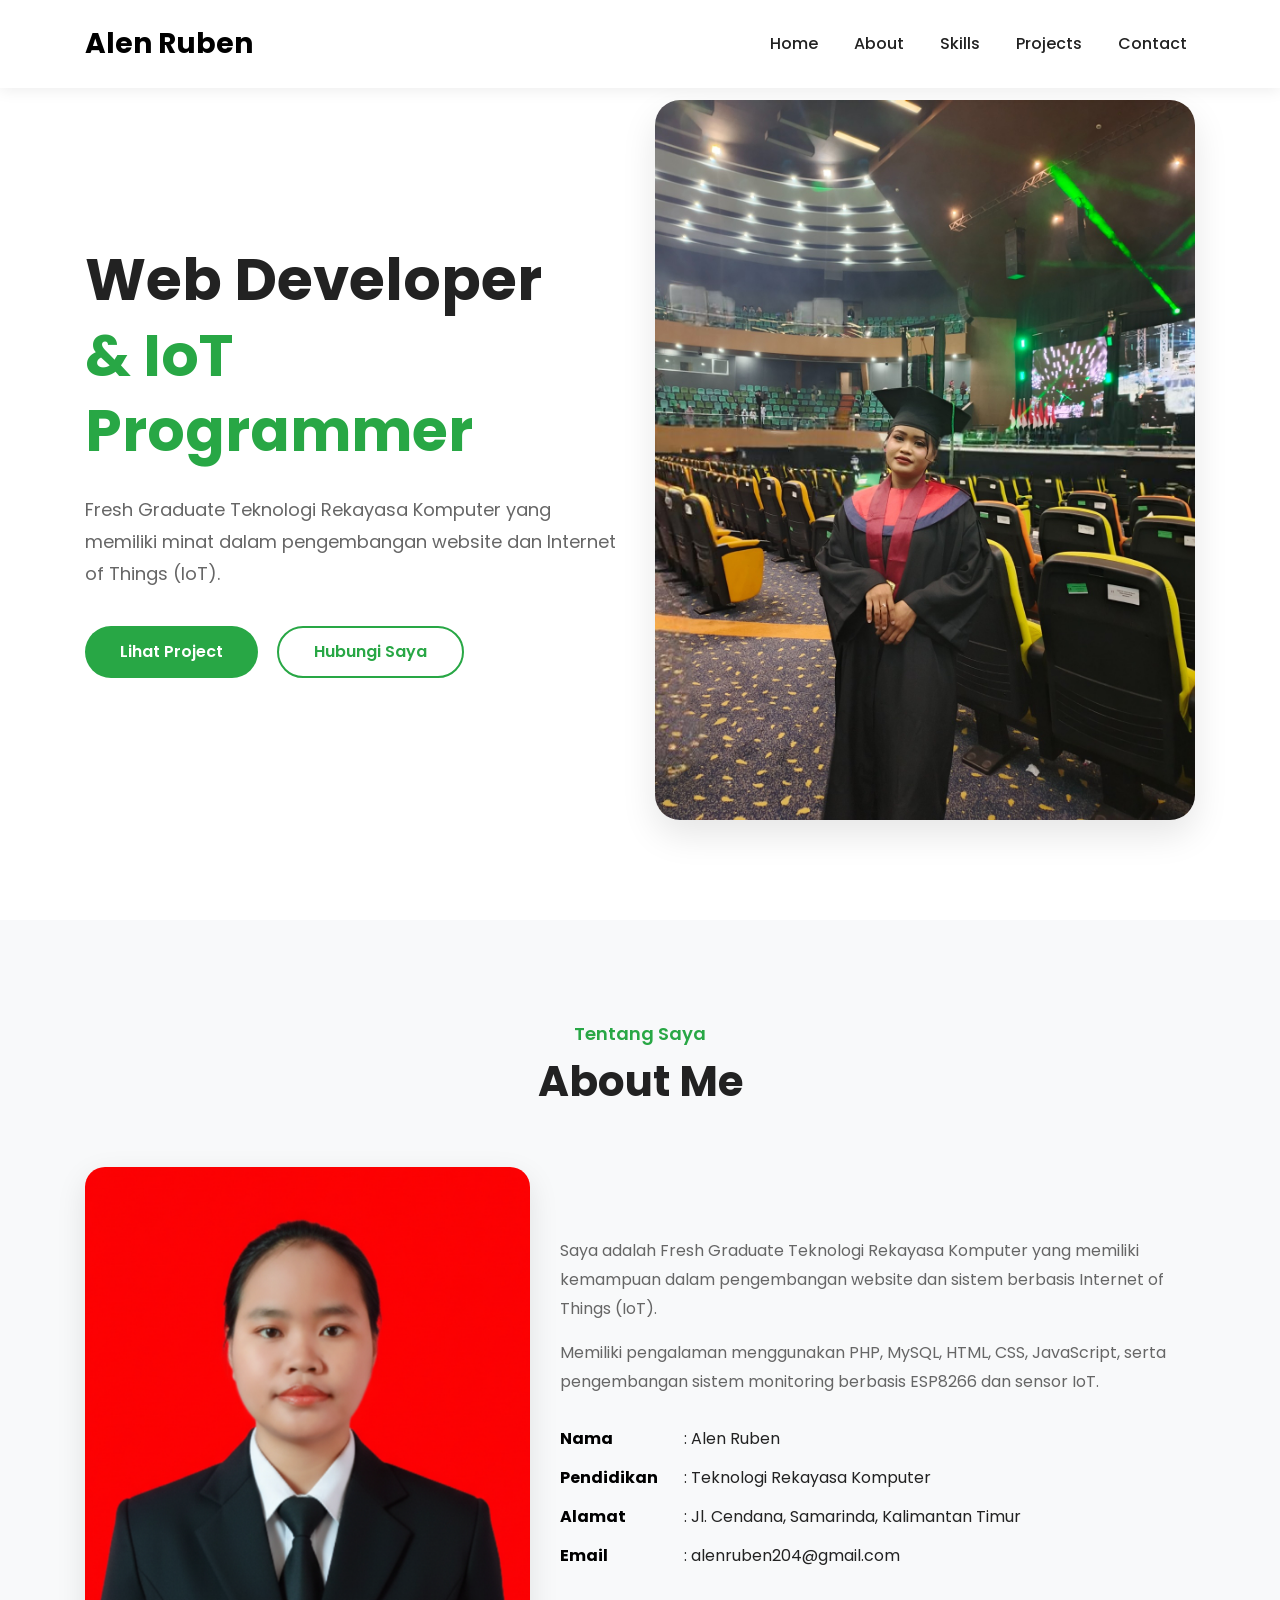
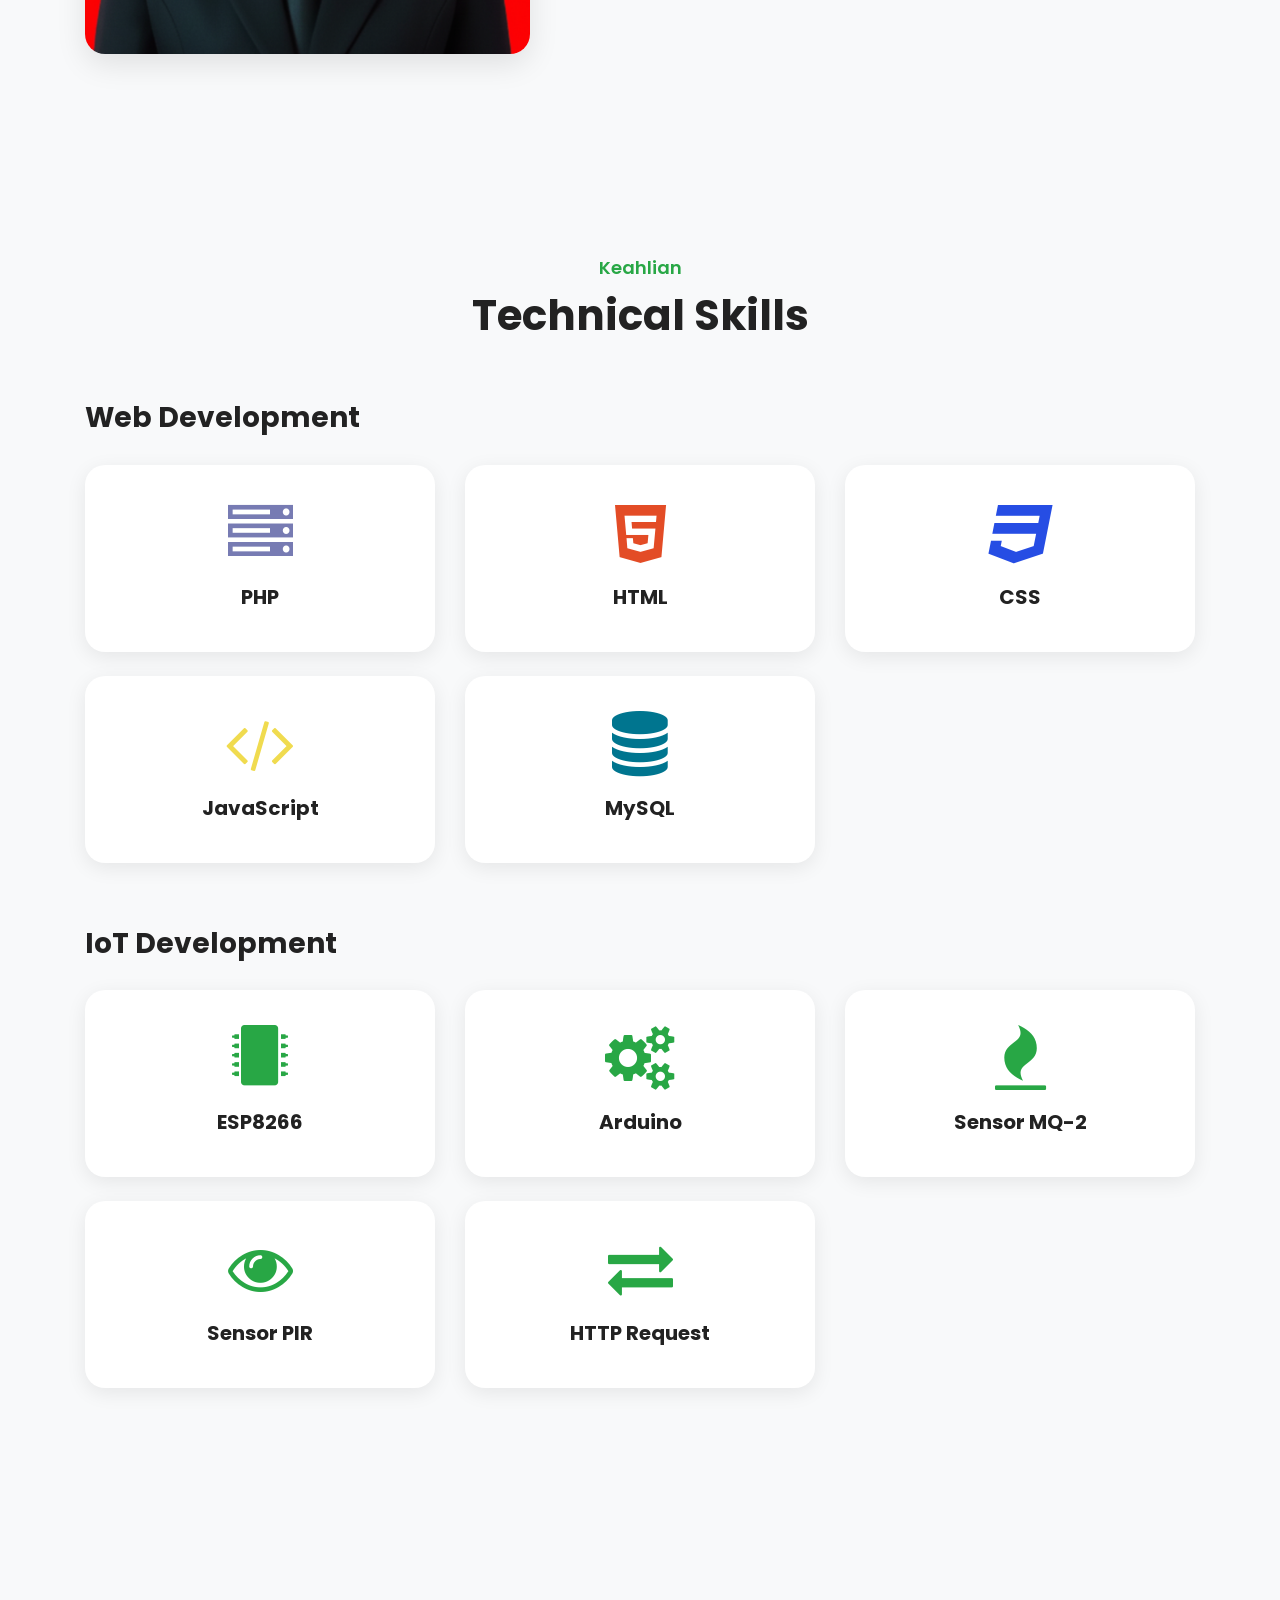
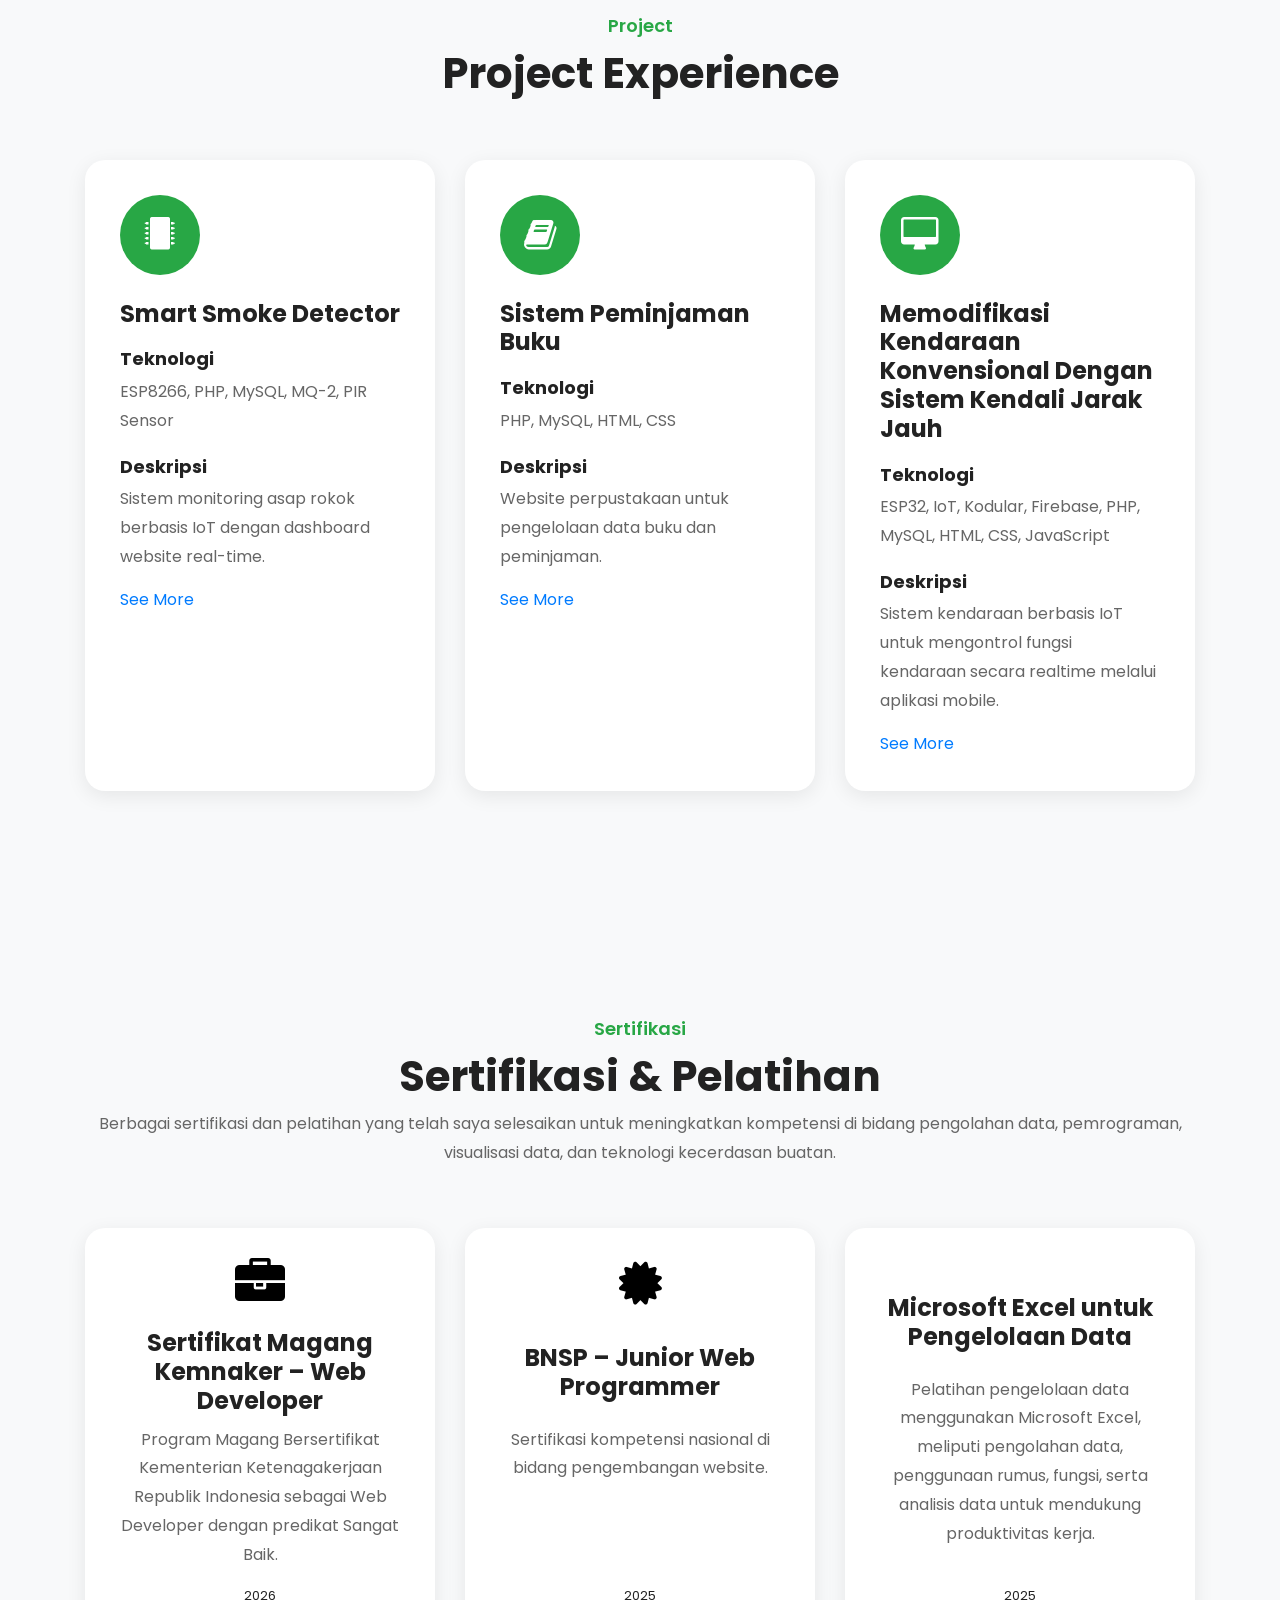
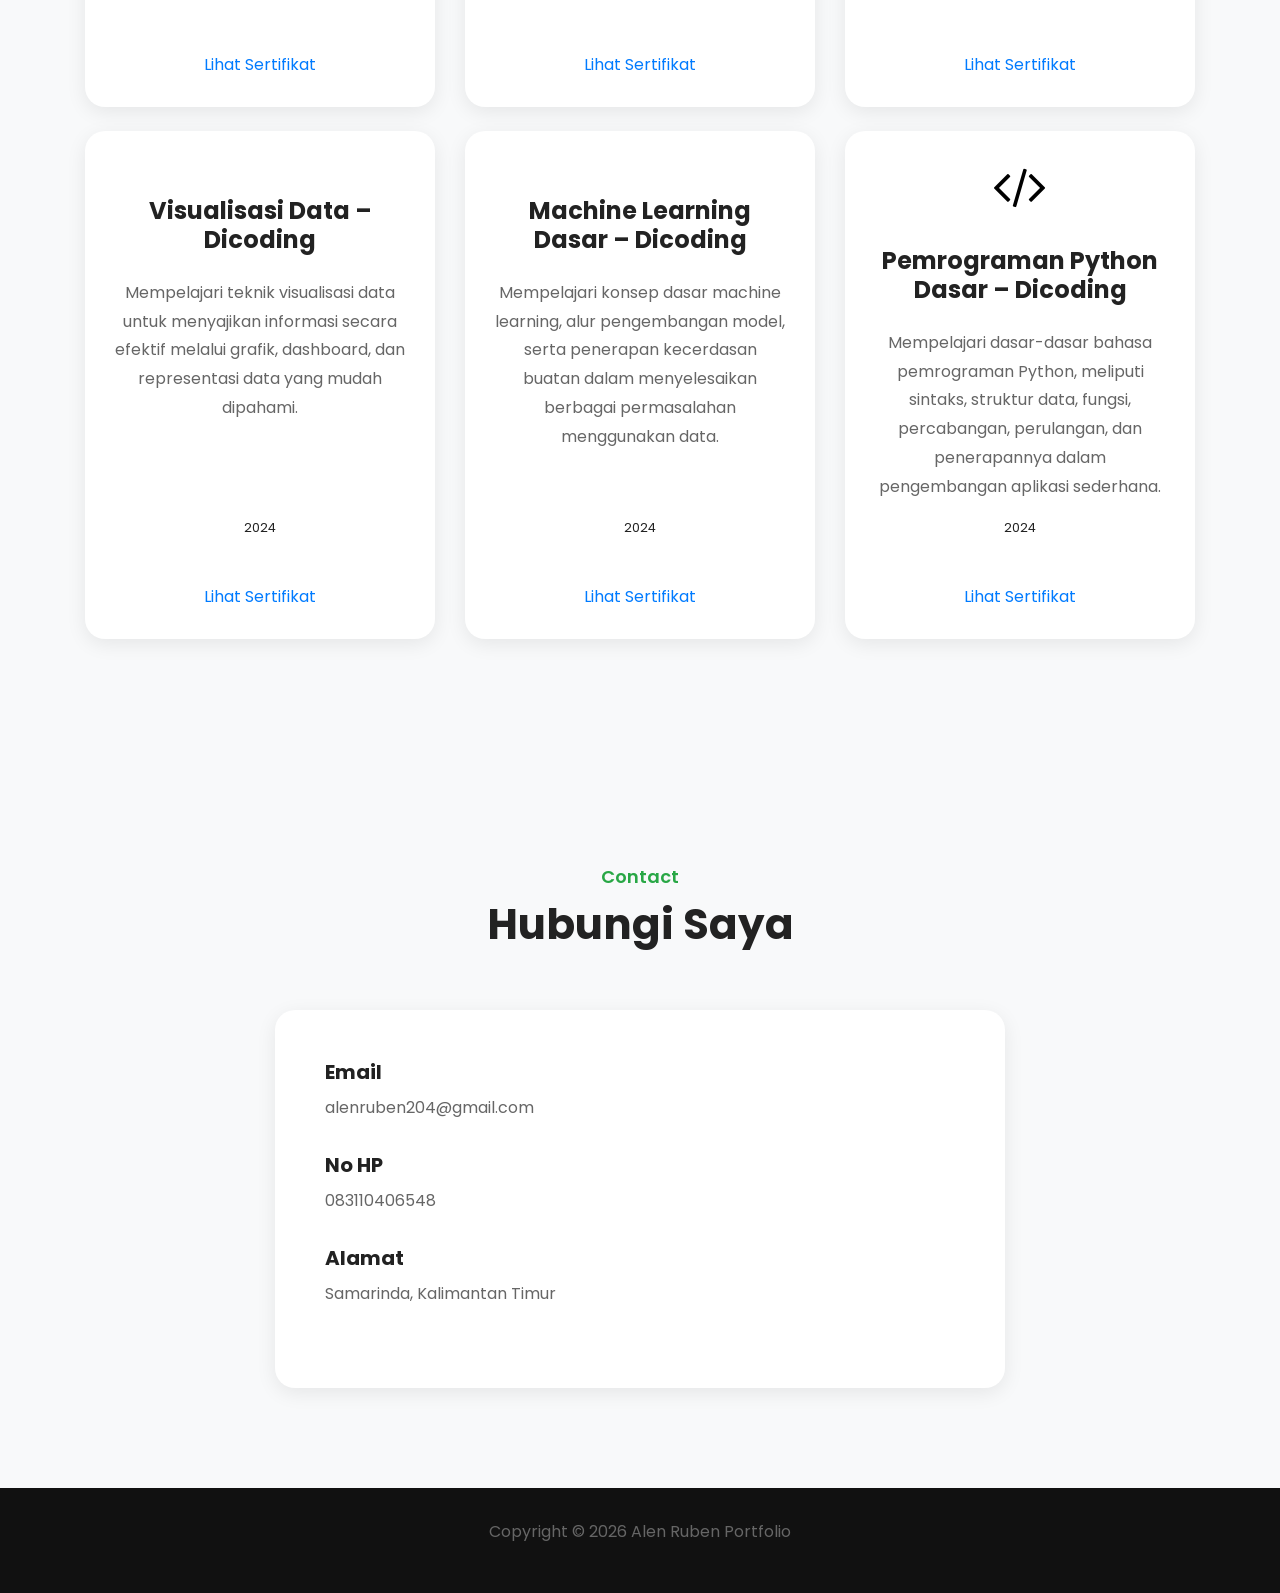
<file: index.html>
<!DOCTYPE html>
<html lang="id">

<head>

	<meta charset="UTF-8">
	<meta name="viewport" content="width=device-width, initial-scale=1.0">

	<title>Alen Ruben | Web Developer & IoT Programmer</title>

	<meta name="description"
		content="Portfolio Alen Ruben - Web Developer dan IoT Programmer dari Samarinda">

	<!-- GOOGLE FONT -->
	<link href="https://fonts.googleapis.com/css2?family=Poppins:wght@300;400;500;600;700&display=swap"
		rel="stylesheet">

	<!-- BOOTSTRAP -->
	<link rel="stylesheet"
		href="https://cdn.jsdelivr.net/npm/bootstrap@4.6.2/dist/css/bootstrap.min.css">

	<!-- FONT AWESOME -->
	<link rel="stylesheet"
		href="https://stackpath.bootstrapcdn.com/font-awesome/4.7.0/css/font-awesome.min.css">

	<style>

		/* =========================
		   GENERAL
		========================= */

		*{
			margin:0;
			padding:0;
			box-sizing:border-box;
		}

		body{
			font-family:'Poppins', sans-serif;
			background:#f8f9fa;
			color:#222;
			scroll-behavior:smooth;
		}

		section{
			padding:100px 0;
		}

		h1,h2,h3,h4,h5{
			font-weight:700;
		}

		p{
			color:#666;
			line-height:1.8;
		}

		/* =========================
		   NAVBAR
		========================= */

		.navbar{
			background:#fff !important;
			box-shadow:0 2px 15px rgba(0,0,0,0.08);
			padding:18px 0;
		}

		.navbar-brand{
			font-size:28px;
			font-weight:700;
			color:#000 !important;
		}

		.nav-link{
			color:#222 !important;
			font-weight:500;
			margin-left:20px;
			transition:0.3s;
		}

		.nav-link:hover{
			color:#28a745 !important;
		}

		/* =========================
		   HOME
		========================= */

		.hero{
			min-height:100vh;
			display:flex;
			align-items:center;
			background:#fff;
		}

		.hero-text h1{
			font-size:58px;
			font-weight:700;
			line-height:1.3;
			margin-bottom:25px;
		}

		.hero-text span{
			color:#28a745;
		}

		.hero-text p{
			font-size:18px;
			margin-bottom:35px;
		}

		.hero-img img{
			width:100%;
			border-radius:25px;
			box-shadow:0 15px 35px rgba(0,0,0,0.1);
		}

		.btn-custom{
			background:#28a745;
			color:#fff;
			padding:14px 35px;
			border-radius:50px;
			font-weight:600;
			text-decoration:none;
			display:inline-block;
			margin-right:15px;
			transition:0.3s;
		}

		.btn-custom:hover{
			background:#218838;
			color:#fff;
			text-decoration:none;
			transform:translateY(-3px);
		}

		.btn-outline-custom{
			border:2px solid #28a745;
			color:#28a745;
			padding:12px 35px;
			border-radius:50px;
			font-weight:600;
			text-decoration:none;
			display:inline-block;
			transition:0.3s;
		}

		.btn-outline-custom:hover{
			background:#28a745;
			color:#fff;
			text-decoration:none;
		}

		/* =========================
		   TITLE
		========================= */

		.section-title{
			text-align:center;
			margin-bottom:60px;
		}

		.section-title span{
			color:#28a745;
			font-weight:600;
			font-size:18px;
		}

		.section-title h2{
			font-size:42px;
			margin-top:10px;
		}

		/* =========================
		   ABOUT
		========================= */

		.about-img img{
			width:100%;
			border-radius:20px;
			box-shadow:0 10px 30px rgba(0,0,0,0.1);
		}

		.about-info{
			margin-top:30px;
		}

		.about-info li{
			list-style:none;
			margin-bottom:15px;
			font-size:16px;
		}

		.about-info li strong{
			width:130px;
			display:inline-block;
			color:#000;
		}

		/* =========================
		   SKILLS
		========================= */

		.skill-category{
			font-size:28px;
			margin-bottom:30px;
			margin-top:40px;
		}

		.skill-card{
			background:#fff;
			padding:35px;
			border-radius:20px;
			text-align:center;
			box-shadow:0 5px 20px rgba(0,0,0,0.08);
			transition:0.3s;
			height:100%;
		}

		.skill-card:hover{
			transform:translateY(-10px);
			box-shadow:0 10px 30px rgba(0,0,0,0.15);
		}

		.skill-card i{
			font-size:65px;
			margin-bottom:20px;
		}

		.skill-card h4{
			font-size:20px;
		}

		/* ICON COLORS */

		.html{color:#e34c26;}
		.css{color:#264de4;}
		.js{color:#f0db4f;}
		.php{color:#777bb3;}
		.mysql{color:#00758f;}
		.iot{color:#28a745;}
		.github{color:#000;}
		.tools{color:#ff9800;}

		/* =========================
		   PROJECT
		========================= */

		.project-card{
			background:#fff;
			padding:35px;
			border-radius:20px;
			box-shadow:0 5px 20px rgba(0,0,0,0.08);
			height:100%;
			transition:0.3s;
		}

		.project-card:hover{
			transform:translateY(-10px);
			box-shadow:0 10px 30px rgba(0,0,0,0.15);
		}

		.project-icon{
			width:80px;
			height:80px;
			background:#28a745;
			color:#fff;
			border-radius:50%;
			display:flex;
			align-items:center;
			justify-content:center;
			font-size:35px;
			margin-bottom:25px;
		}

		.project-card h3{
			font-size:24px;
			margin-bottom:20px;
		}

		.project-card h5{
			margin-top:20px;
			font-size:18px;
		}

		/* =========================
   CERTIFICATION
========================= */

.cert-card{
  background:#fff;
  padding:30px;
  border-radius:20px;
  text-align:center;
  box-shadow:0 5px 20px rgba(0,0,0,0.08);
  height:100%;

  display:flex;
  flex-direction:column;
}

.cert-card i{
  font-size:50px;
  color:#000;
  margin-bottom:20px;
}

.cert-card h4{
  min-height:90px;
  display:flex;
  align-items:center;
  justify-content:center;
}

.cert-card p{
  flex-grow:1;
}

.cert-year{
  display:block;
  margin-top:15px;
  font-weight:600;
  color:#000;
}

.cert-btn{
  margin-top:20px;
}

		/* =========================
		   CONTACT
		========================= */

		.contact-box{
			background:#fff;
			padding:50px;
			border-radius:20px;
			box-shadow:0 5px 20px rgba(0,0,0,0.08);
		}

		.contact-item{
			margin-bottom:30px;
		}

		.contact-item h5{
			margin-bottom:10px;
		}

		.contact-item p,
		.contact-item a{
			color:#666;
			text-decoration:none;
		}

		.contact-item a:hover{
			color:#28a745;
		}

		/* =========================
		   FOOTER
		========================= */

		footer{
			background:#111;
			color:#fff;
			padding:30px 0;
			text-align:center;
		}

		/* =========================
		   RESPONSIVE
		========================= */

		@media(max-width:768px){

			.hero{
				text-align:center;
				padding-top:120px;
			}

			.hero-text h1{
				font-size:42px;
			}

			.hero-img{
				margin-top:50px;
			}

			.section-title h2{
				font-size:34px;
			}

		}

	</style>

</head>

<body>

	<!-- NAVBAR -->
	<nav class="navbar navbar-expand-lg navbar-light fixed-top">

		<div class="container">

			<a class="navbar-brand" href="#">
				Alen Ruben
			</a>

			<button class="navbar-toggler" type="button" data-toggle="collapse" data-target="#navbarNav">
				<span class="navbar-toggler-icon"></span>
			</button>

			<div class="collapse navbar-collapse" id="navbarNav">

				<ul class="navbar-nav ml-auto">

					<li class="nav-item">
						<a class="nav-link" href="#home">
							Home
						</a>
					</li>

					<li class="nav-item">
						<a class="nav-link" href="#about">
							About
						</a>
					</li>

					<li class="nav-item">
						<a class="nav-link" href="#skills">
							Skills
						</a>
					</li>

					<li class="nav-item">
						<a class="nav-link" href="#projects">
							Projects
						</a>
					</li>

					<li class="nav-item">
						<a class="nav-link" href="#contact">
							Contact
						</a>
					</li>

				</ul>

			</div>

		</div>

	</nav>

	<!-- HOME -->
	<section class="hero" id="home">

		<div class="container">

			<div class="row align-items-center">

				<div class="col-lg-6">

					<div class="hero-text">

						<h1>
							Web Developer <br>
							<span>& IoT Programmer</span>
						</h1>

						<p>
							Fresh Graduate Teknologi Rekayasa Komputer
							yang memiliki minat dalam pengembangan website
							dan Internet of Things (IoT).
						</p>

						<a href="#projects" class="btn-custom">
							Lihat Project
						</a>

						<a href="#contact" class="btn-outline-custom">
							Hubungi Saya
						</a>

					</div>

				</div>

				<div class="col-lg-6">

					<div class="hero-img">
						<img src="images/Alen1.jpeg" alt="">
					</div>

				</div>

			</div>

		</div>

	</section>

	<!-- ABOUT -->
	<section id="about">

		<div class="container">

			<div class="section-title">

				<span>Tentang Saya</span>

				<h2>About Me</h2>

			</div>

			<div class="row align-items-center">

				<div class="col-lg-5">

					<div class="about-img">
						<img src="images/Alen.png" alt="">
					</div>

				</div>

				<div class="col-lg-7">

					<p>
						Saya adalah Fresh Graduate Teknologi Rekayasa Komputer
						yang memiliki kemampuan dalam pengembangan website
						dan sistem berbasis Internet of Things (IoT).
					</p>

					<p>
						Memiliki pengalaman menggunakan PHP, MySQL, HTML,
						CSS, JavaScript, serta pengembangan sistem monitoring
						berbasis ESP8266 dan sensor IoT.
					</p>

					<ul class="about-info">

					    <li><strong style="display:inline-block;width:120px;">Nama</strong> : Alen Ruben</li>

					    <li><strong style="display:inline-block;width:120px;">Pendidikan</strong> : Teknologi Rekayasa Komputer</li>

					    <li><strong style="display:inline-block;width:120px;">Alamat</strong> : Jl. Cendana, Samarinda, Kalimantan Timur</li>

					    <li><strong style="display:inline-block;width:120px;">Email</strong> : alenruben204@gmail.com</li>

					</ul>

				</div>

			</div>

		</div>

	</section>

	<!-- SKILLS -->
	<section id="skills">

		<div class="container">

			<div class="section-title">

				<span>Keahlian</span>

				<h2>Technical Skills</h2>

			</div>

			<!-- WEB DEVELOPMENT -->

			<h3 class="skill-category">
				Web Development
			</h3>

			<div class="row">

				<div class="col-md-4 mb-4">
					<div class="skill-card">
						<i class="fa fa-server php"></i>
						<h4>PHP</h4>
					</div>
				</div>

				<div class="col-md-4 mb-4">
					<div class="skill-card">
						<i class="fa fa-html5 html"></i>
						<h4>HTML</h4>
					</div>
				</div>

				<div class="col-md-4 mb-4">
					<div class="skill-card">
						<i class="fa fa-css3 css"></i>
						<h4>CSS</h4>
					</div>
				</div>

				<div class="col-md-4 mb-4">
					<div class="skill-card">
						<i class="fa fa-code js"></i>
						<h4>JavaScript</h4>
					</div>
				</div>

				<div class="col-md-4 mb-4">
					<div class="skill-card">
						<i class="fa fa-database mysql"></i>
						<h4>MySQL</h4>
					</div>
				</div>

			</div>

			<!-- IOT -->

			<h3 class="skill-category">
				IoT Development
			</h3>

			<div class="row">

				<div class="col-md-4 mb-4">
					<div class="skill-card">
						<i class="fa fa-microchip iot"></i>
						<h4>ESP8266</h4>
					</div>
				</div>

				<div class="col-md-4 mb-4">
					<div class="skill-card">
						<i class="fa fa-cogs iot"></i>
						<h4>Arduino</h4>
					</div>
				</div>

				<div class="col-md-4 mb-4">
					<div class="skill-card">
						<i class="fa fa-fire iot"></i>
						<h4>Sensor MQ-2</h4>
					</div>
				</div>

				<div class="col-md-4 mb-4">
					<div class="skill-card">
						<i class="fa fa-eye iot"></i>
						<h4>Sensor PIR</h4>
					</div>
				</div>

				<div class="col-md-4 mb-4">
					<div class="skill-card">
						<i class="fa fa-exchange iot"></i>
						<h4>HTTP Request</h4>
					</div>
				</div>

			</div>

		</div>

	</section>

	<!-- PROJECT -->
	<section id="projects">

	<div class="container">

		<div class="section-title">

			<span>Project</span>

			<h2>Project Experience</h2>

		</div>

		<div class="row">
			<!-- Project 1 -->
			<div class="col-lg-4 mb-4">
				<div class="project-card">
					<div class="project-icon">
						<i class="fa fa-microchip"></i>
					</div>
					<h3>Smart Smoke Detector</h3>
					<h5>Teknologi</h5>
					<p>ESP8266, PHP, MySQL, MQ-2, PIR Sensor</p>
					<h5>Deskripsi</h5>
					<p> Sistem monitoring asap rokok berbasis IoT dengan dashboard website real-time.</p>
					<a href="smart-detector.html">
						See More
					</a>
				</div>

			</div>

			<!-- Project 2 -->
			<div class="col-lg-4 mb-4">

				<div class="project-card">
					<div class="project-icon">
						<i class="fa fa-book"></i>
					</div>
					<h3>Sistem Peminjaman Buku</h3>
					<h5>Teknologi</h5>
					<p>PHP, MySQL, HTML, CSS</p>
					<h5>Deskripsi</h5>
					<p>Website perpustakaan untuk pengelolaan data buku dan peminjaman.</p>
					<a href="buku.html">
						See More
					</a>
				</div>

			</div>

			<!-- Project 3 -->
			<div class="col-lg-4 mb-4">

				<div class="project-card">

					<div class="project-icon">
						<i class="fa fa-desktop"></i>
					</div>
					<h3>Memodifikasi Kendaraan Konvensional Dengan Sistem Kendali Jarak Jauh</h3>
					<h5>Teknologi</h5>
					<p>ESP32, IoT, Kodular, Firebase, PHP, MySQL, HTML, CSS, JavaScript</p>
					<h5>Deskripsi</h5>
					<p>Sistem kendaraan berbasis IoT untuk mengontrol fungsi kendaraan secara realtime melalui aplikasi mobile.</p>
					<a href="mobil.html">
						See More
					</a>

				</div>

			</div>

		</div>

	</div>

</section>
	<!-- CERTIFICATION -->
<section id="certification">

    <div class="container">

        <div class="section-title">

		    <span>Sertifikasi</span>

		    <h2>Sertifikasi & Pelatihan</h2>

		    <p>
		        Berbagai sertifikasi dan pelatihan yang telah saya selesaikan
		        untuk meningkatkan kompetensi di bidang pengolahan data,
		        pemrograman, visualisasi data, dan teknologi kecerdasan buatan.
		    </p>

		</div>
        <div class="row">

            <!-- MAGANG KEMNAKER -->
            <div class="col-md-6 col-lg-4 mb-4">

                <div class="cert-card">

                    <i class="fa fa-briefcase"></i>

                    <h4>
                        Sertifikat Magang Kemnaker – Web Developer
                    </h4>

                    <p>
                        Program Magang Bersertifikat Kementerian
                        Ketenagakerjaan Republik Indonesia sebagai
                        Web Developer dengan predikat Sangat Baik.
                    </p>

                    <small>2026</small>
                    <br><br>

                    <a href="images/Sertif Magang.pdf"
                        target="_blank"
                        class="btn-cert">
                        Lihat Sertifikat
                    </a>

                </div>

            </div>

            <!-- BNSP -->
            <div class="col-md-6 col-lg-4 mb-4">

                <div class="cert-card">

                    <i class="fa fa-certificate"></i>

                    <h4>
                        BNSP – Junior Web Programmer
                    </h4>

                    <p>
                        Sertifikasi kompetensi nasional
                        di bidang pengembangan website.
                    </p>

                    <small>2025</small>
                    <br><br>

                    <a href="images/BNSP-WEB.pdf"
                        target="_blank"
                        class="btn-cert">
                        Lihat Sertifikat
                    </a>

                </div>

            </div>

            <!-- EXCEL -->
            <div class="col-md-6 col-lg-4 mb-4">

                <div class="cert-card">

                    <i class="fa fa-file-excel"></i>

                    <h4>
                        Microsoft Excel untuk Pengelolaan Data
                    </h4>

                    <p>
                        Pelatihan pengelolaan data menggunakan Microsoft Excel, meliputi pengolahan data, penggunaan rumus, fungsi, serta analisis data untuk mendukung produktivitas kerja.
                    </p>

                    <small>2025</small>
                    <br><br>

                    <a href="images/uni_data.png"
                        target="_blank"
                        class="btn-cert">
                        Lihat Sertifikat
                    </a>

                </div>

            </div>

            <!-- DATA VISUALIZATION -->
            <div class="col-md-6 col-lg-4 mb-4">

                <div class="cert-card">

                    <i class="fa fa-chart-column"></i>

                    <h4>
                        Visualisasi Data – Dicoding
                    </h4>

                    <p>
                    	Mempelajari teknik visualisasi data untuk menyajikan informasi secara efektif melalui grafik, dashboard, dan representasi data yang mudah dipahami.
                    </p>

                    <small>2024</small>
                    <br><br>

                    <a href="images/data.png"
                        target="_blank"
                        class="btn-cert">
                        Lihat Sertifikat
                    </a>


                </div>

            </div>

            <!-- MACHINE LEARNING -->
            <div class="col-md-6 col-lg-4 mb-4">

                <div class="cert-card">

                    <i class="fa fa-robot"></i>

                    <h4>
                        Machine Learning Dasar – Dicoding
                    </h4>

                    <p>
                         Mempelajari konsep dasar machine learning, alur pengembangan model, serta penerapan kecerdasan buatan dalam menyelesaikan berbagai permasalahan menggunakan data.
                    </p>

                    <small>2024</small>
                    <br><br>

                    <a href="images/machine.png"
                        target="_blank"
                        class="btn-cert">
                        Lihat Sertifikat
                    </a>


                </div>

            </div>

            <!-- PYTHON -->
            <div class="col-md-6 col-lg-4 mb-4">

                <div class="cert-card">

                    <i class="fa fa-code"></i>

                    <h4>
                        Pemrograman Python Dasar – Dicoding
                    </h4>

                    <p>
                        Mempelajari dasar-dasar bahasa pemrograman Python, meliputi sintaks, struktur data, fungsi, percabangan, perulangan, dan penerapannya dalam pengembangan aplikasi sederhana.
                    </p>

                    <small>2024</small>
                    <br><br>

                    <a href="images/phyton.png"
                        target="_blank"
                        class="btn-cert">
                        Lihat Sertifikat
                    </a>

                </div>

            </div>

        </div>

    </div>

</section>
	<!-- CONTACT -->
	<section id="contact">

		<div class="container">

			<div class="section-title">

				<span>Contact</span>

				<h2>Hubungi Saya</h2>

			</div>

			<div class="row justify-content-center">

				<div class="col-lg-8">

					<div class="contact-box">

						<div class="contact-item">
							<h5>Email</h5>
							<p>alenruben204@gmail.com</p>
						</div>

						<div class="contact-item">
							<h5>No HP</h5>
							<p>083110406548</p>
						</div>

						<div class="contact-item">
							<h5>Alamat</h5>
							<p>Samarinda, Kalimantan Timur</p>
						</div>

					</div>

				</div>

			</div>

		</div>

	</section>

	<!-- FOOTER -->
	<footer>

		<p>
			Copyright © 2026 Alen Ruben Portfolio
		</p>

	</footer>

	<!-- JS -->
	<script src="https://code.jquery.com/jquery-3.6.0.min.js"></script>

	<script src="https://cdn.jsdelivr.net/npm/bootstrap@4.6.2/dist/js/bootstrap.bundle.min.js"></script>

</body>
</html>
</file>
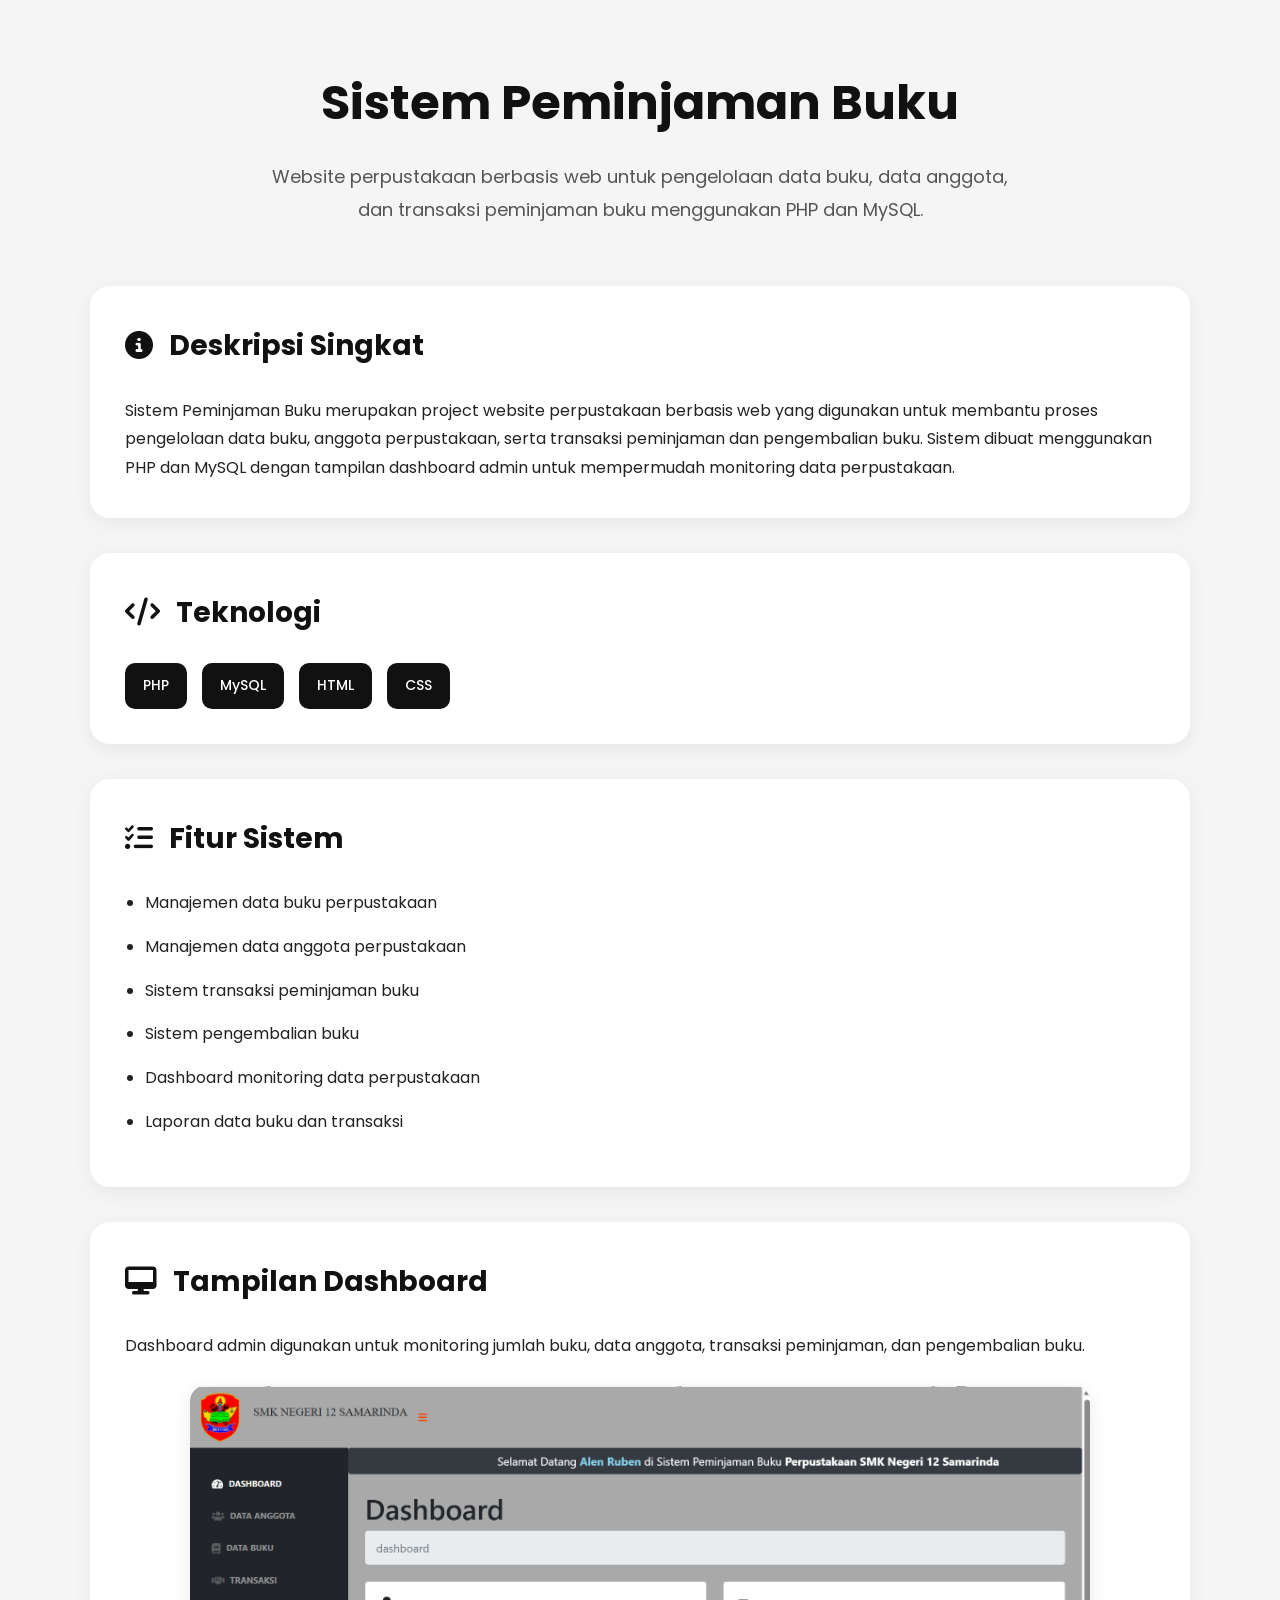
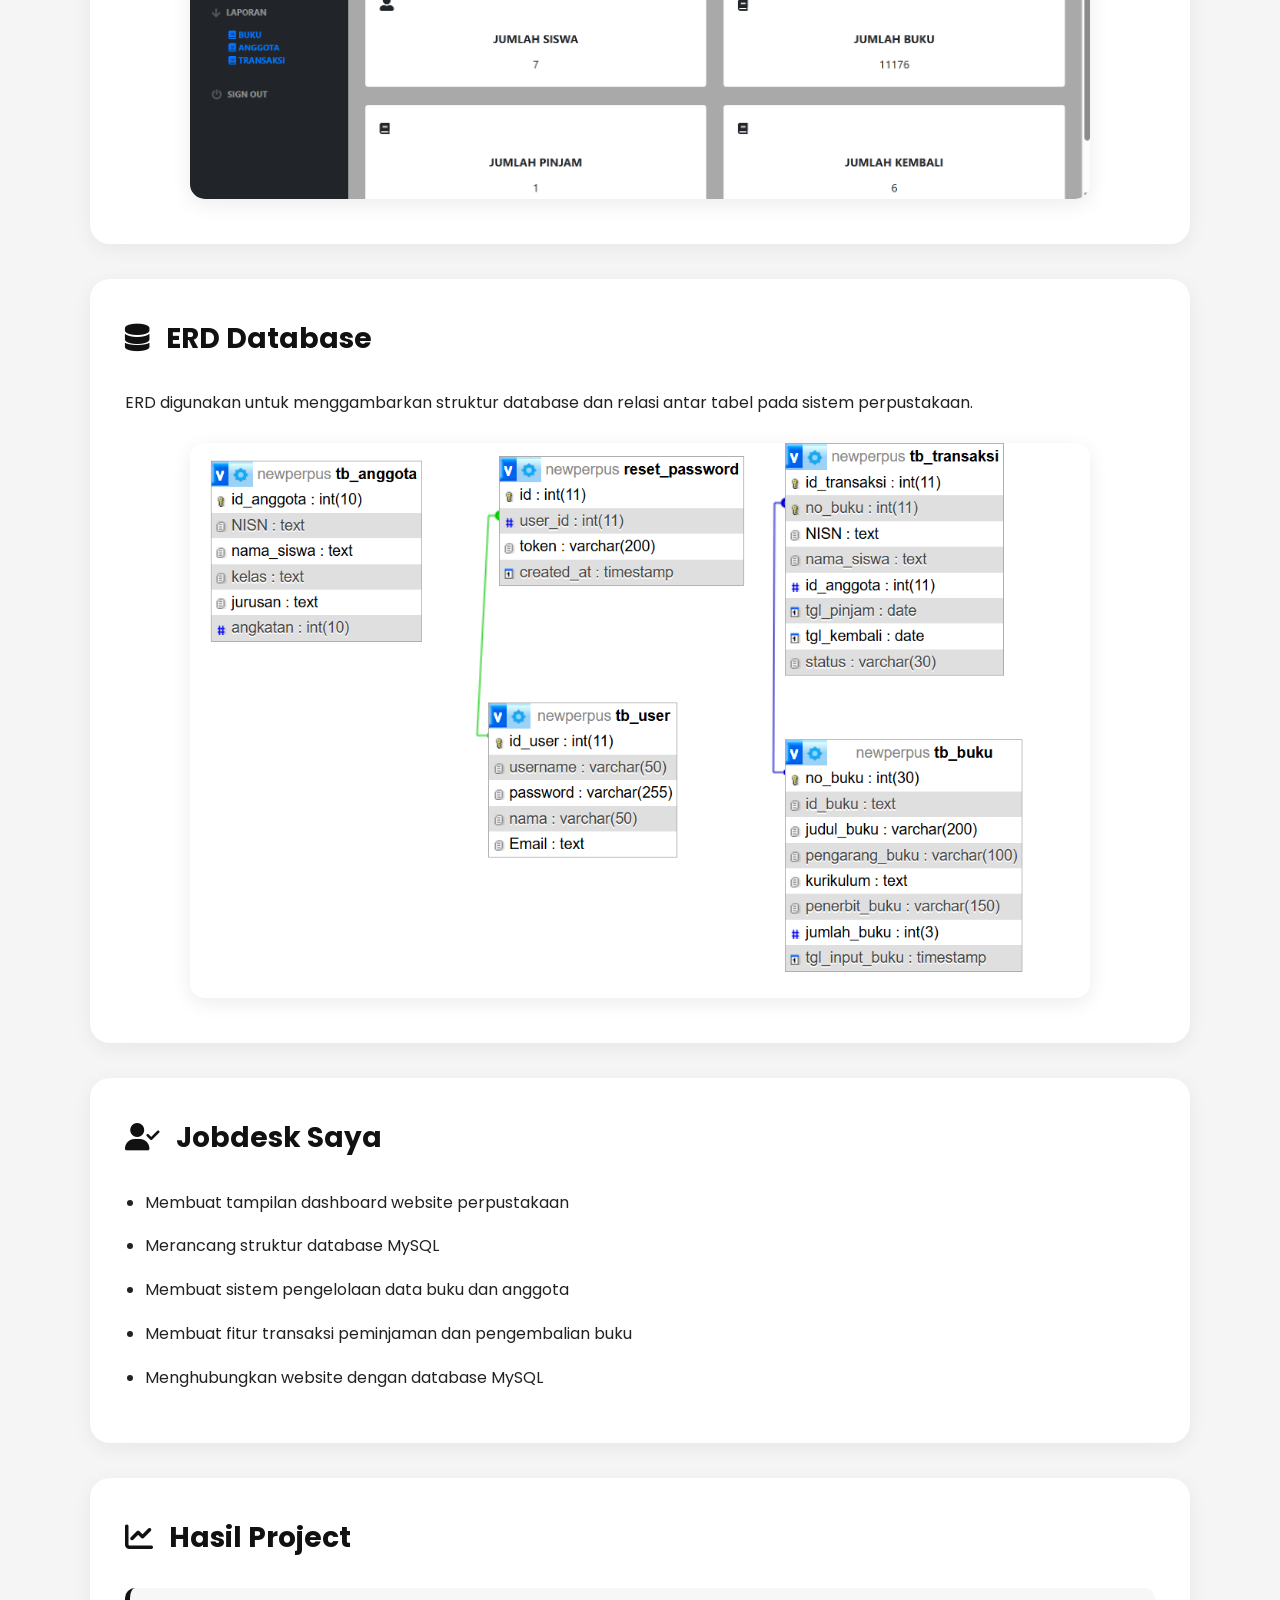
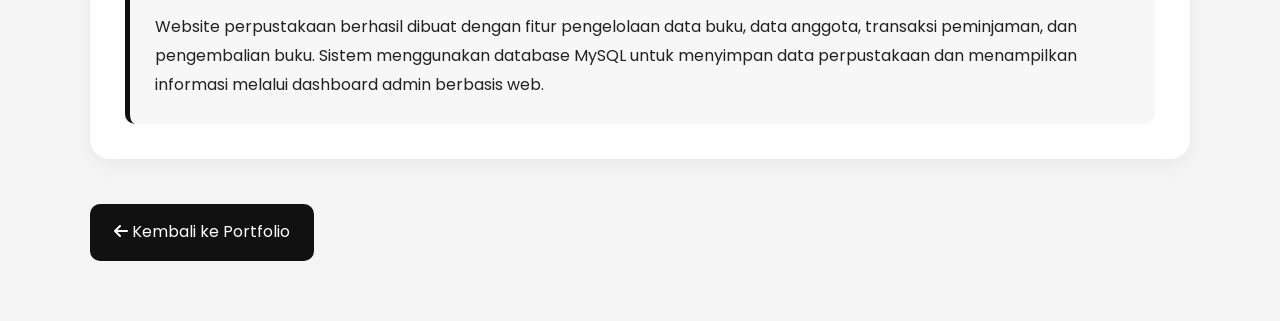
<file: buku.html>
<!DOCTYPE html>
<html lang="id">

<head>

	<meta charset="UTF-8">
	<meta name="viewport" content="width=device-width, initial-scale=1.0">

	<title>Sistem Peminjaman Buku</title>

	<link rel="stylesheet"
		href="https://cdnjs.cloudflare.com/ajax/libs/font-awesome/6.5.1/css/all.min.css">

	<link href="https://fonts.googleapis.com/css2?family=Poppins:wght@300;400;500;600;700&display=swap"
		rel="stylesheet">

	<style>

		*{
			margin:0;
			padding:0;
			box-sizing:border-box;
		}

		body{
			font-family:'Poppins',sans-serif;
			background:#f5f5f5;
			color:#222;
			line-height:1.8;
		}

		.container{
			width:90%;
			max-width:1100px;
			margin:auto;
			padding:60px 0;
		}

		/* HEADER */

		.project-header{
			text-align:center;
			margin-bottom:60px;
		}

		.project-header h1{
			font-size:48px;
			margin-bottom:15px;
			color:#111;
		}

		.project-header p{
			max-width:750px;
			margin:auto;
			color:#555;
			font-size:18px;
		}

		/* CARD */

		.card{
			background:#fff;
			padding:35px;
			border-radius:20px;
			margin-bottom:35px;
			box-shadow:0 5px 20px rgba(0,0,0,0.06);
		}

		.card h2{
			font-size:28px;
			margin-bottom:25px;
			color:#111;
		}

		.card h2 i{
			margin-right:10px;
		}

		/* TECHNOLOGY */

		.tech-list{
			display:flex;
			flex-wrap:wrap;
			gap:15px;
		}

		.tech-list span{
			background:#111;
			color:#fff;
			padding:10px 18px;
			border-radius:10px;
			font-size:14px;
			font-weight:500;
		}

		/* FEATURE */

		.feature-list{
			padding-left:20px;
		}

		.feature-list li{
			margin-bottom:15px;
		}

		/* IMAGE */

		.image-wrapper{
			margin-top:25px;
			text-align:center;
		}

		.project-image{
			width:100%;
			max-width:900px;
			border-radius:15px;
			box-shadow:0 5px 20px rgba(0,0,0,0.08);
			object-fit:contain;
		}

		/* JOBDESK */

		.jobdesk-list{
			padding-left:20px;
		}

		.jobdesk-list li{
			margin-bottom:15px;
		}

		/* RESULT */

		.result-box{
			background:#f7f7f7;
			padding:25px;
			border-left:5px solid #111;
			border-radius:10px;
		}

		/* BUTTON */

		.back-btn{
			display:inline-block;
			margin-top:10px;
			padding:14px 24px;
			background:#111;
			color:#fff;
			text-decoration:none;
			border-radius:10px;
			transition:0.3s;
		}

		.back-btn:hover{
			background:#333;
			color:#fff;
		}

		/* RESPONSIVE */

		@media(max-width:768px){

			.project-header h1{
				font-size:34px;
			}

			.card{
				padding:25px;
			}

			.card h2{
				font-size:24px;
			}

		}

	</style>

</head>

<body>

	<div class="container">

		<!-- HEADER -->

		<div class="project-header">

			<h1>
				Sistem Peminjaman Buku
			</h1>

			<p>
				Website perpustakaan berbasis web untuk pengelolaan data buku,
				data anggota, dan transaksi peminjaman buku menggunakan PHP dan MySQL.
			</p>

		</div>

		<!-- DESKRIPSI -->

		<div class="card">

			<h2>
				<i class="fa fa-circle-info"></i>
				Deskripsi Singkat
			</h2>

			<p>

				Sistem Peminjaman Buku merupakan project website perpustakaan
				berbasis web yang digunakan untuk membantu proses pengelolaan
				data buku, anggota perpustakaan, serta transaksi peminjaman
				dan pengembalian buku.

				Sistem dibuat menggunakan PHP dan MySQL dengan tampilan dashboard
				admin untuk mempermudah monitoring data perpustakaan.

			</p>

		</div>

		<!-- TEKNOLOGI -->

		<div class="card">

			<h2>
				<i class="fa fa-code"></i>
				Teknologi
			</h2>

			<div class="tech-list">

				<span>PHP</span>
				<span>MySQL</span>
				<span>HTML</span>
				<span>CSS</span>

			</div>

		</div>

		<!-- FITUR -->

		<div class="card">

			<h2>
				<i class="fa fa-list-check"></i>
				Fitur Sistem
			</h2>

			<ul class="feature-list">

				<li>
					Manajemen data buku perpustakaan
				</li>

				<li>
					Manajemen data anggota perpustakaan
				</li>

				<li>
					Sistem transaksi peminjaman buku
				</li>

				<li>
					Sistem pengembalian buku
				</li>

				<li>
					Dashboard monitoring data perpustakaan
				</li>

				<li>
					Laporan data buku dan transaksi
				</li>

			</ul>

		</div>

		<!-- DASHBOARD -->

		<div class="card">

			<h2>
				<i class="fa fa-desktop"></i>
				Tampilan Dashboard
			</h2>

			<p>
				Dashboard admin digunakan untuk monitoring jumlah buku,
				data anggota, transaksi peminjaman, dan pengembalian buku.
			</p>

			<div class="image-wrapper">

				<img src="images/buku.png"
					alt="Dashboard Sistem Peminjaman Buku"
					class="project-image">

			</div>

		</div>

		<!-- ERD -->

		<div class="card">

			<h2>
				<i class="fa fa-database"></i>
				ERD Database
			</h2>

			<p>
				ERD digunakan untuk menggambarkan struktur database
				dan relasi antar tabel pada sistem perpustakaan.
			</p>

			<div class="image-wrapper">

				<img src="images/erd.png"
					alt="ERD Sistem Peminjaman Buku"
					class="project-image">

			</div>

		</div>

		<!-- JOBDESK -->

		<div class="card">

			<h2>
				<i class="fa fa-user-check"></i>
				Jobdesk Saya
			</h2>

			<ul class="jobdesk-list">

				<li>
					Membuat tampilan dashboard website perpustakaan
				</li>

				<li>
					Merancang struktur database MySQL
				</li>

				<li>
					Membuat sistem pengelolaan data buku dan anggota
				</li>

				<li>
					Membuat fitur transaksi peminjaman dan pengembalian buku
				</li>

				<li>
					Menghubungkan website dengan database MySQL
				</li>

			</ul>

		</div>

		<!-- HASIL -->

		<div class="card">

			<h2>
				<i class="fa fa-chart-line"></i>
				Hasil Project
			</h2>

			<div class="result-box">

				Website perpustakaan berhasil dibuat dengan fitur
				pengelolaan data buku, data anggota,
				transaksi peminjaman, dan pengembalian buku.

				Sistem menggunakan database MySQL untuk menyimpan
				data perpustakaan dan menampilkan informasi
				melalui dashboard admin berbasis web.

			</div>

		</div>

		<!-- BUTTON -->

		<a href="index.html#projects" class="back-btn">
			<i class="fa fa-arrow-left"></i>
			Kembali ke Portfolio
		</a>

	</div>

</body>

</html>
</file>
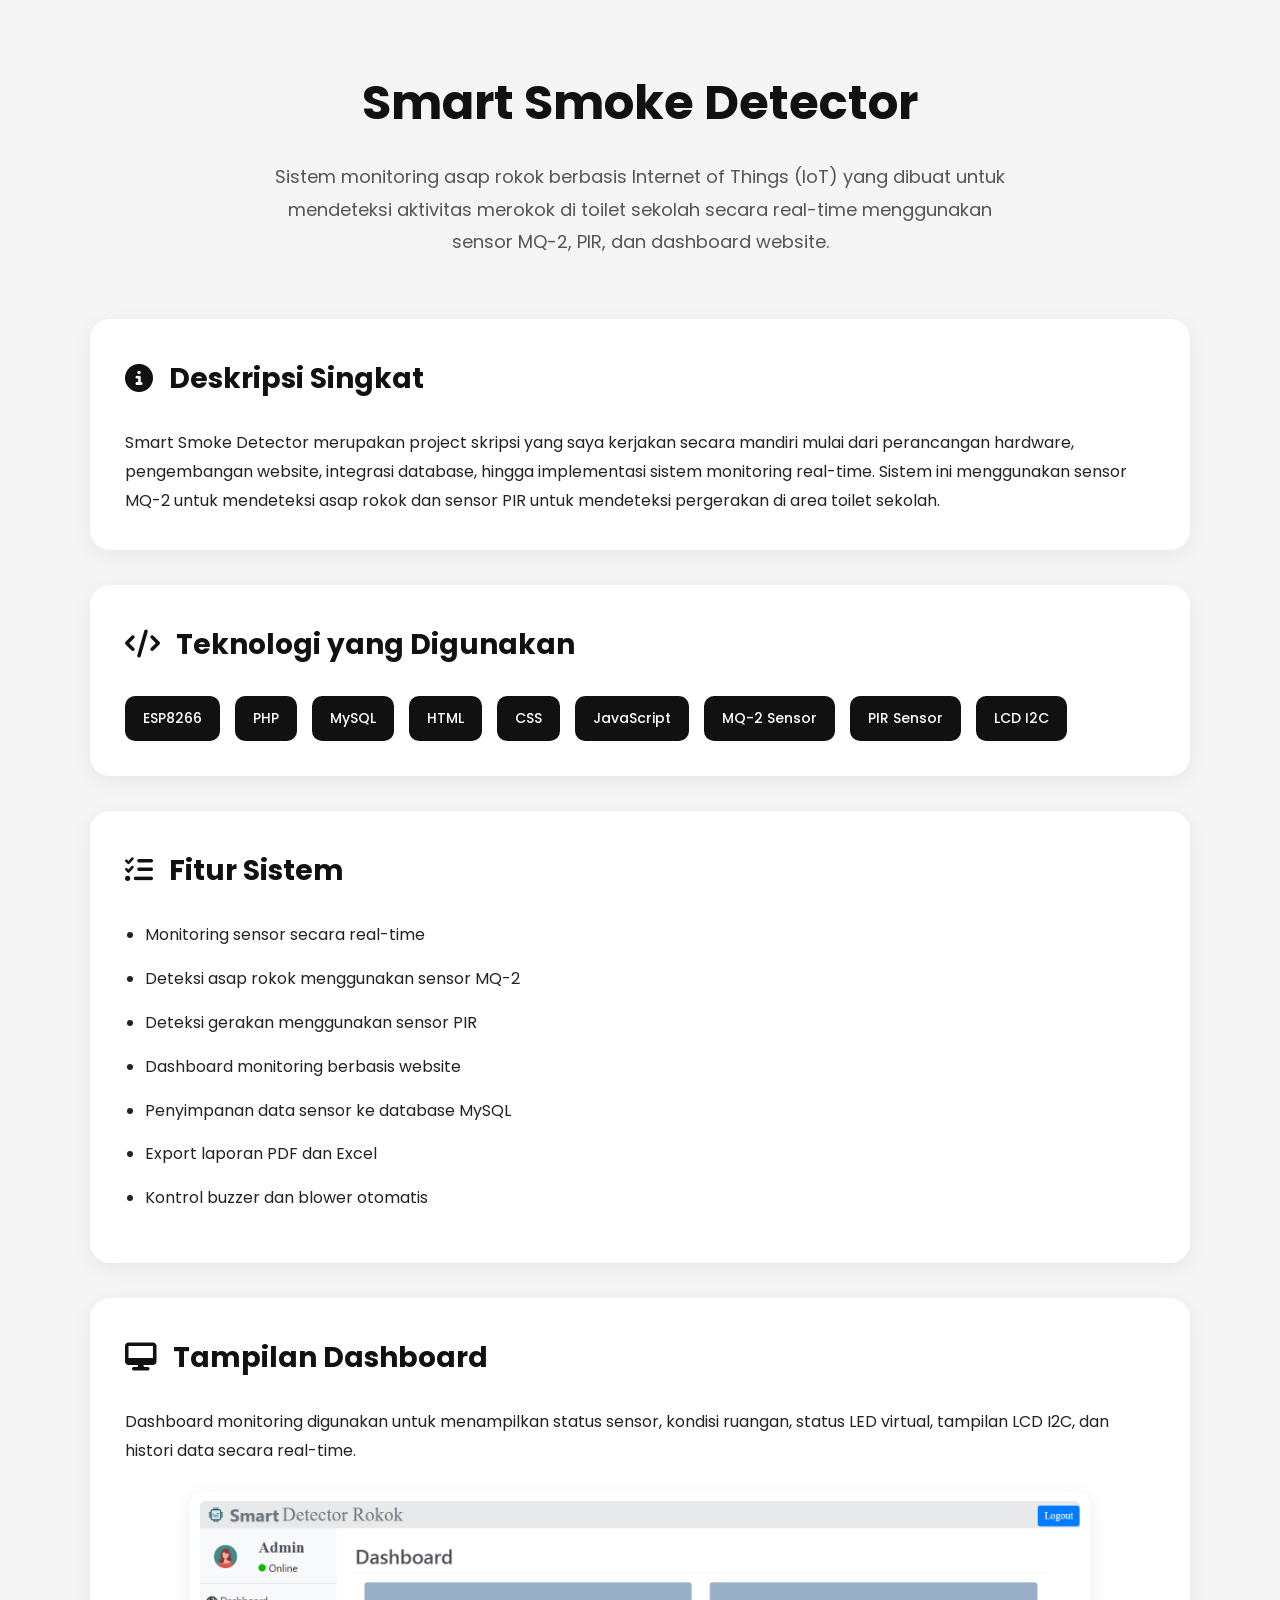
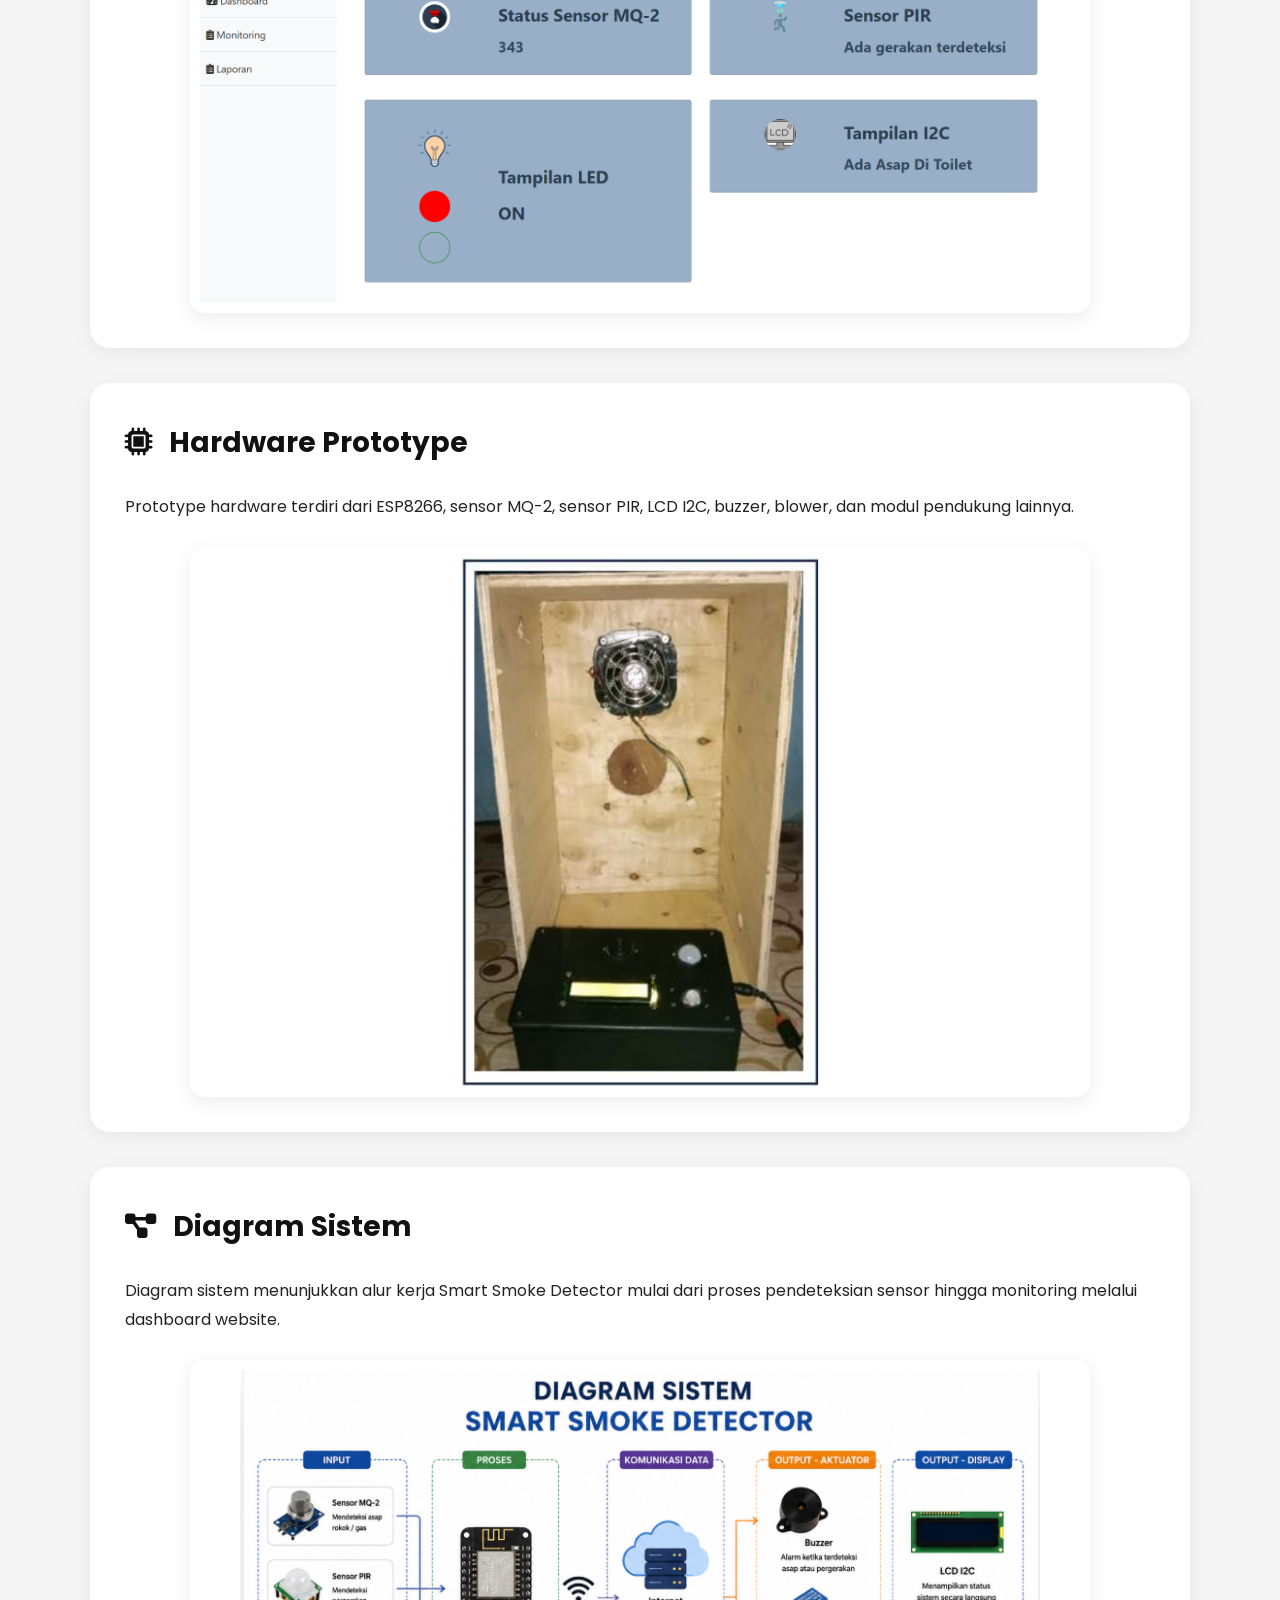
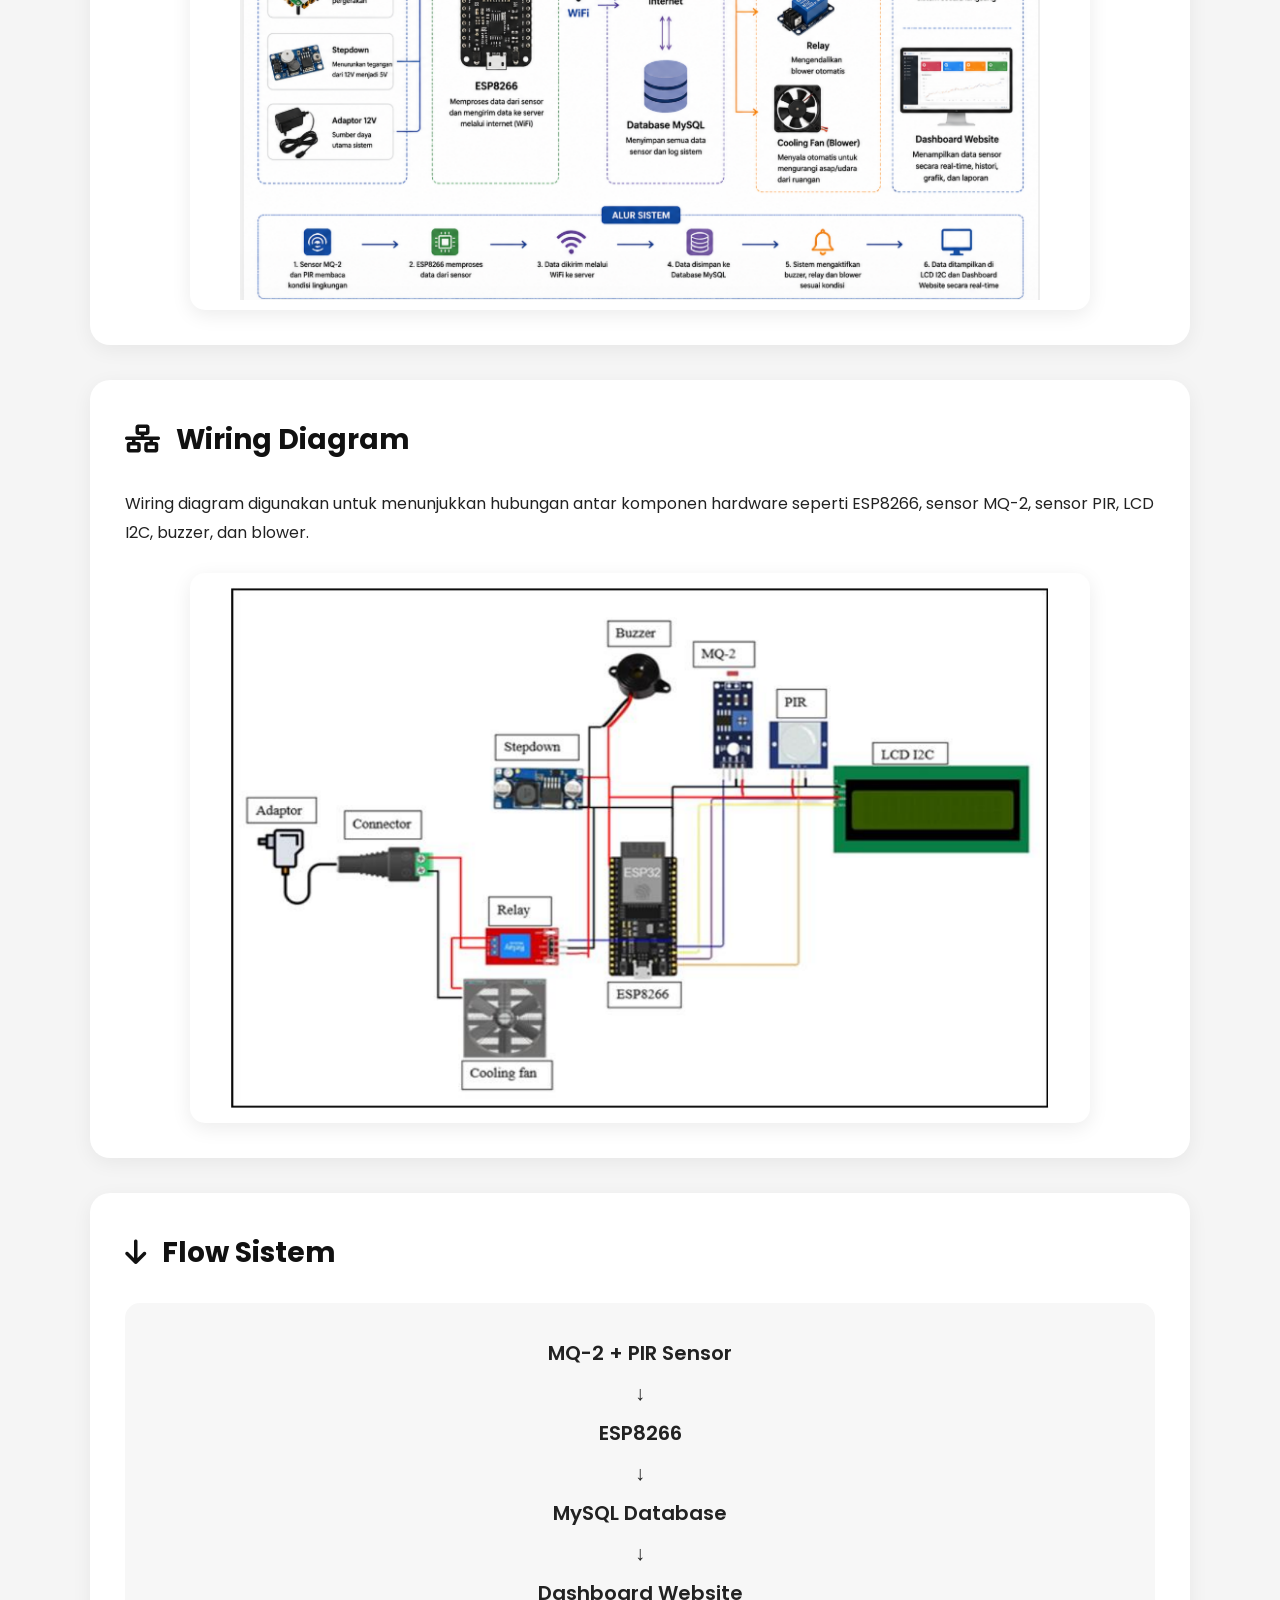
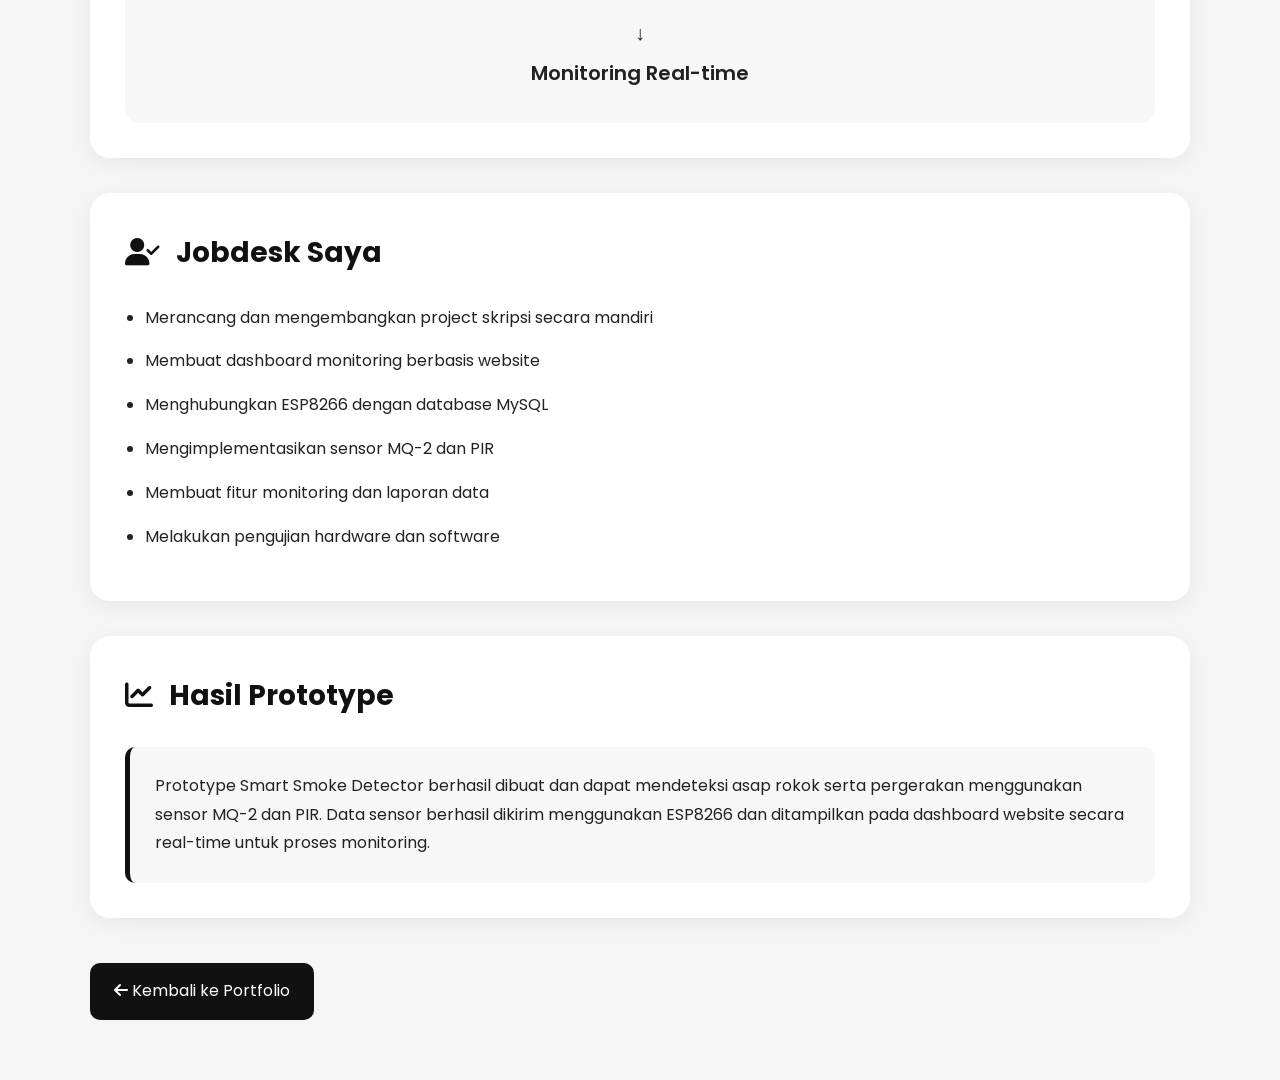
<file: smart-detector.html>
<!DOCTYPE html>
<html lang="id">

<head>

	<meta charset="UTF-8">
	<meta name="viewport" content="width=device-width, initial-scale=1.0">

	<title>Smart Smoke Detector Project</title>

	<link rel="stylesheet"
		href="https://cdnjs.cloudflare.com/ajax/libs/font-awesome/6.5.1/css/all.min.css">

	<link href="https://fonts.googleapis.com/css2?family=Poppins:wght@300;400;500;600;700&display=swap"
		rel="stylesheet">

	<style>

		*{
			margin:0;
			padding:0;
			box-sizing:border-box;
		}

		body{
			font-family:'Poppins',sans-serif;
			background:#f5f5f5;
			color:#222;
			line-height:1.8;
		}

		.container{
			width:90%;
			max-width:1100px;
			margin:auto;
			padding:60px 0;
		}

		/* HEADER */

		.project-header{
			text-align:center;
			margin-bottom:60px;
		}

		.project-header h1{
			font-size:48px;
			margin-bottom:15px;
			color:#111;
		}

		.project-header p{
			max-width:750px;
			margin:auto;
			color:#555;
			font-size:18px;
		}

		/* CARD */

		.card{
			background:#fff;
			padding:35px;
			border-radius:20px;
			margin-bottom:35px;
			box-shadow:0 5px 20px rgba(0,0,0,0.06);
		}

		.card h2{
			font-size:28px;
			margin-bottom:25px;
			color:#111;
		}

		.card h2 i{
			margin-right:10px;
		}

		/* TECHNOLOGY */

		.tech-list{
			display:flex;
			flex-wrap:wrap;
			gap:15px;
		}

		.tech-list span{
			background:#111;
			color:#fff;
			padding:10px 18px;
			border-radius:10px;
			font-size:14px;
			font-weight:500;
		}

		/* FEATURE */

		.feature-list{
			padding-left:20px;
		}

		.feature-list li{
			margin-bottom:15px;
		}

		/* IMAGE */

		.image-wrapper{
			display:flex;
			justify-content:center;
			align-items:center;
			margin-top:25px;
		}

		.project-image{
			width:100%;
			max-width:900px;
			max-height:550px;
			object-fit:contain;
			border-radius:15px;
			background:#fff;
			padding:10px;
			box-shadow:0 5px 20px rgba(0,0,0,0.08);
		}

		/* FLOW */

		.flow-box{
			background:#f7f7f7;
			padding:30px;
			border-radius:15px;
			text-align:center;
			font-size:20px;
			font-weight:600;
			line-height:2;
		}

		/* JOBDESK */

		.jobdesk-list{
			padding-left:20px;
		}

		.jobdesk-list li{
			margin-bottom:15px;
		}

		/* RESULT */

		.result-box{
			background:#f7f7f7;
			padding:25px;
			border-left:5px solid #111;
			border-radius:10px;
		}

		/* BUTTON */

		.back-btn{
			display:inline-block;
			margin-top:10px;
			padding:14px 24px;
			background:#111;
			color:#fff;
			text-decoration:none;
			border-radius:10px;
			transition:0.3s;
		}

		.back-btn:hover{
			background:#333;
			color:#fff;
		}

		/* RESPONSIVE */

		@media(max-width:768px){

			.project-header h1{
				font-size:34px;
			}

			.card{
				padding:25px;
			}

			.card h2{
				font-size:24px;
			}

			.flow-box{
				font-size:16px;
			}

		}

	</style>

</head>

<body>

	<div class="container">

		<!-- JUDUL PROJECT -->

		<div class="project-header">

			<h1>
				Smart Smoke Detector
			</h1>

			<p>
				Sistem monitoring asap rokok berbasis Internet of Things (IoT)
				yang dibuat untuk mendeteksi aktivitas merokok di toilet sekolah
				secara real-time menggunakan sensor MQ-2, PIR, dan dashboard website.
			</p>

		</div>

		<!-- DESKRIPSI -->

		<div class="card">

			<h2>
				<i class="fa fa-circle-info"></i>
				Deskripsi Singkat
			</h2>

			<p>

				Smart Smoke Detector merupakan project skripsi yang saya kerjakan
				secara mandiri mulai dari perancangan hardware, pengembangan website,
				integrasi database, hingga implementasi sistem monitoring real-time.

				Sistem ini menggunakan sensor MQ-2 untuk mendeteksi asap rokok
				dan sensor PIR untuk mendeteksi pergerakan di area toilet sekolah.

			</p>

		</div>

		<!-- TEKNOLOGI -->

		<div class="card">

			<h2>
				<i class="fa fa-code"></i>
				Teknologi yang Digunakan
			</h2>

			<div class="tech-list">

				<span>ESP8266</span>
				<span>PHP</span>
				<span>MySQL</span>
				<span>HTML</span>
				<span>CSS</span>
				<span>JavaScript</span>
				<span>MQ-2 Sensor</span>
				<span>PIR Sensor</span>
				<span>LCD I2C</span>

			</div>

		</div>

		<!-- FITUR -->

		<div class="card">

			<h2>
				<i class="fa fa-list-check"></i>
				Fitur Sistem
			</h2>

			<ul class="feature-list">

				<li>Monitoring sensor secara real-time</li>

				<li>Deteksi asap rokok menggunakan sensor MQ-2</li>

				<li>Deteksi gerakan menggunakan sensor PIR</li>

				<li>Dashboard monitoring berbasis website</li>

				<li>Penyimpanan data sensor ke database MySQL</li>

				<li>Export laporan PDF dan Excel</li>

				<li>Kontrol buzzer dan blower otomatis</li>

			</ul>

		</div>

		<!-- DASHBOARD -->

		<div class="card">

			<h2>
				<i class="fa fa-desktop"></i>
				Tampilan Dashboard
			</h2>

			<p>
				Dashboard monitoring digunakan untuk menampilkan status sensor,
				kondisi ruangan, status LED virtual, tampilan LCD I2C,
				dan histori data secara real-time.
			</p>

			<div class="image-wrapper">

				<img src="images/dashboard-smoke-detector.png"
					alt="Dashboard Smart Smoke Detector"
					class="project-image">

			</div>

		</div>

		<!-- HARDWARE -->

		<div class="card">

			<h2>
				<i class="fa fa-microchip"></i>
				Hardware Prototype
			</h2>

			<p>
				Prototype hardware terdiri dari ESP8266, sensor MQ-2,
				sensor PIR, LCD I2C, buzzer, blower, dan modul pendukung lainnya.
			</p>

			<div class="image-wrapper">

				<img src="images/prototype.png"
					alt="Hardware Prototype"
					class="project-image">

			</div>

		</div>

		<!-- DIAGRAM SISTEM -->

		<div class="card">

			<h2>
				<i class="fa fa-diagram-project"></i>
				Diagram Sistem
			</h2>

			<p>
				Diagram sistem menunjukkan alur kerja Smart Smoke Detector
				mulai dari proses pendeteksian sensor hingga monitoring
				melalui dashboard website.
			</p>

			<div class="image-wrapper">

				<img src="images/diagram.png"
					alt="Diagram Sistem Smart Smoke Detector"
					class="project-image">

			</div>

		</div>

		<!-- WIRING -->

		<div class="card">

			<h2>
				<i class="fa fa-network-wired"></i>
				Wiring Diagram
			</h2>

			<p>
				Wiring diagram digunakan untuk menunjukkan hubungan
				antar komponen hardware seperti ESP8266, sensor MQ-2,
				sensor PIR, LCD I2C, buzzer, dan blower.
			</p>

			<div class="image-wrapper">

				<img src="images/wiring.png"
					alt="Wiring Diagram Smart Smoke Detector"
					class="project-image">

			</div>

		</div>

		<!-- FLOW -->

		<div class="card">

			<h2>
				<i class="fa fa-arrow-down"></i>
				Flow Sistem
			</h2>

			<div class="flow-box">

				MQ-2 + PIR Sensor
				<br>
				↓
				<br>
				ESP8266
				<br>
				↓
				<br>
				MySQL Database
				<br>
				↓
				<br>
				Dashboard Website
				<br>
				↓
				<br>
				Monitoring Real-time

			</div>

		</div>

		<!-- JOBDESK -->

		<div class="card">

			<h2>
				<i class="fa fa-user-check"></i>
				Jobdesk Saya
			</h2>

			<ul class="jobdesk-list">

				<li>Merancang dan mengembangkan project skripsi secara mandiri</li>

				<li>Membuat dashboard monitoring berbasis website</li>

				<li>Menghubungkan ESP8266 dengan database MySQL</li>

				<li>Mengimplementasikan sensor MQ-2 dan PIR</li>

				<li>Membuat fitur monitoring dan laporan data</li>

				<li>Melakukan pengujian hardware dan software</li>

			</ul>

		</div>

		<!-- HASIL -->

		<div class="card">

			<h2>
				<i class="fa fa-chart-line"></i>
				Hasil Prototype
			</h2>

			<div class="result-box">

				Prototype Smart Smoke Detector berhasil dibuat
				dan dapat mendeteksi asap rokok serta pergerakan
				menggunakan sensor MQ-2 dan PIR.

				Data sensor berhasil dikirim menggunakan ESP8266
				dan ditampilkan pada dashboard website secara real-time
				untuk proses monitoring.

			</div>

		</div>

		<!-- BUTTON -->

		<a href="index.html#projects" class="back-btn">
			<i class="fa fa-arrow-left"></i>
			Kembali ke Portfolio
		</a>

	</div>

</body>

</html>
</file>
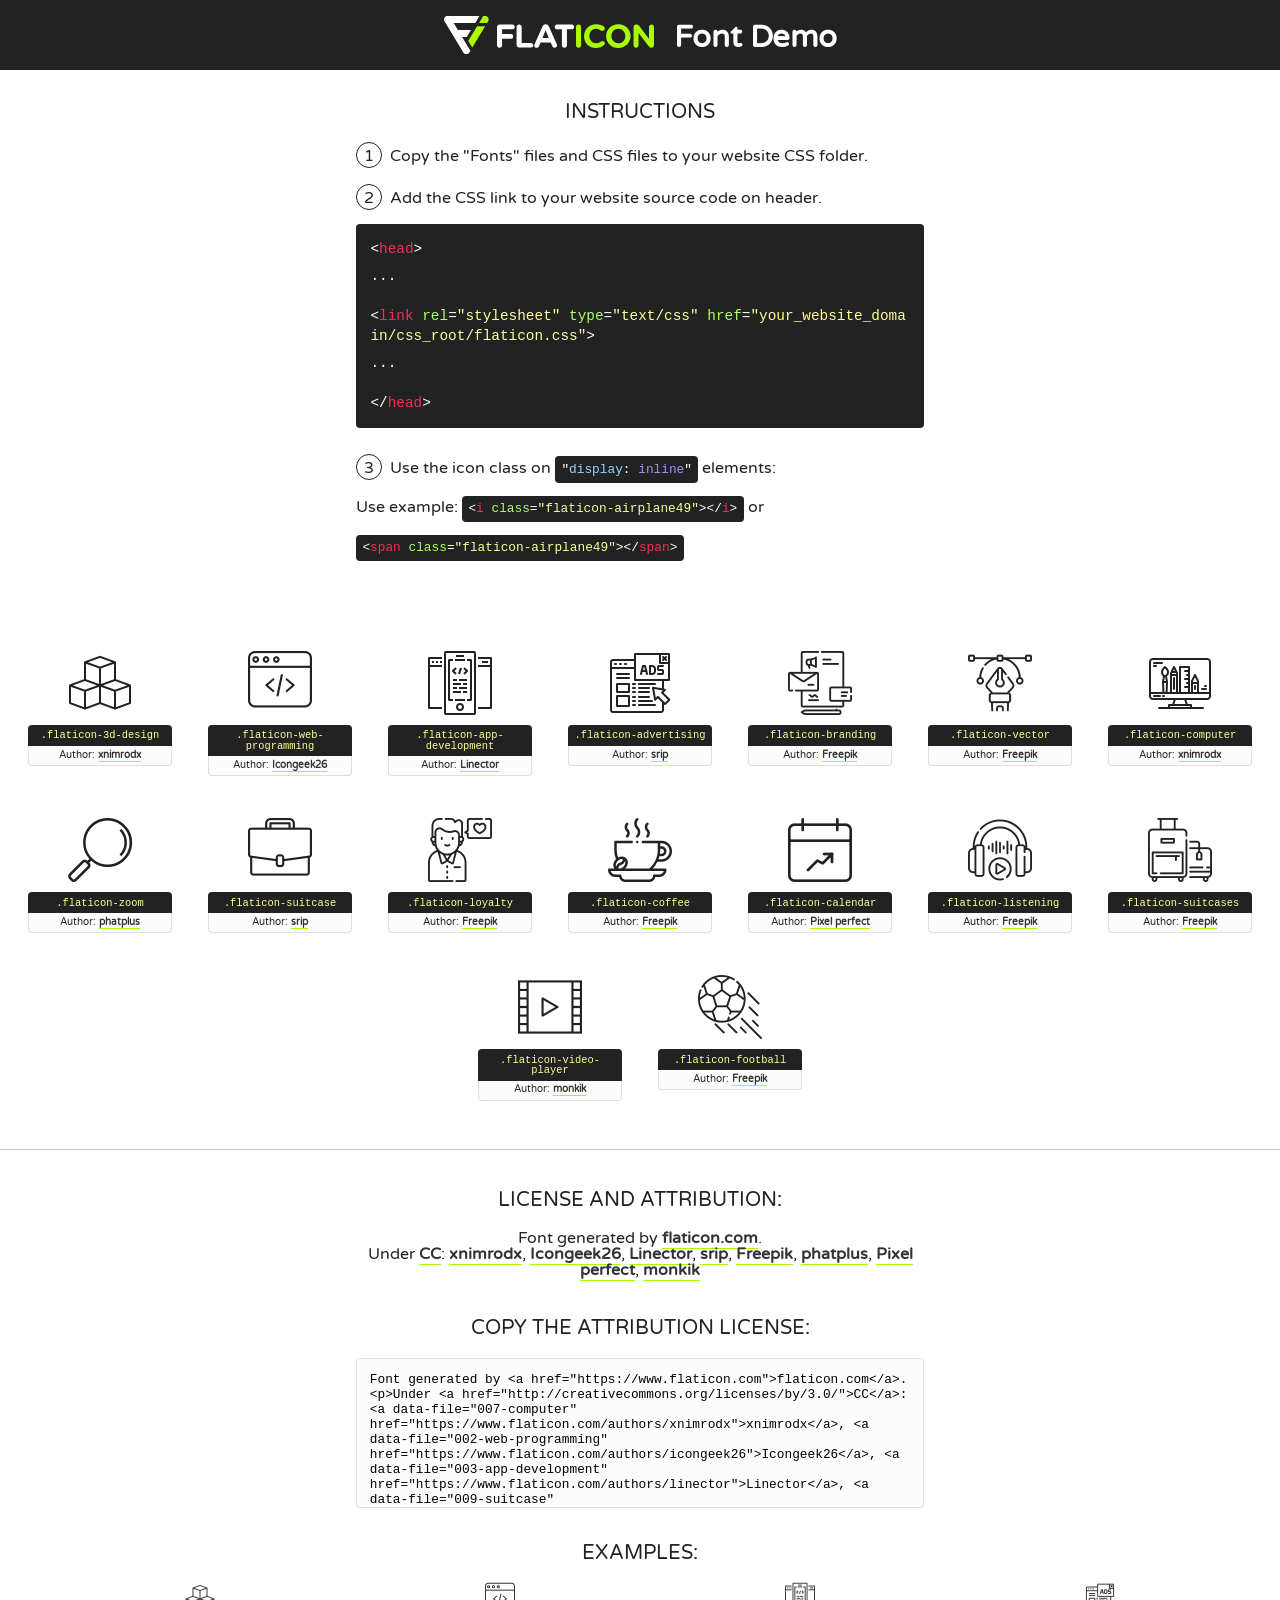
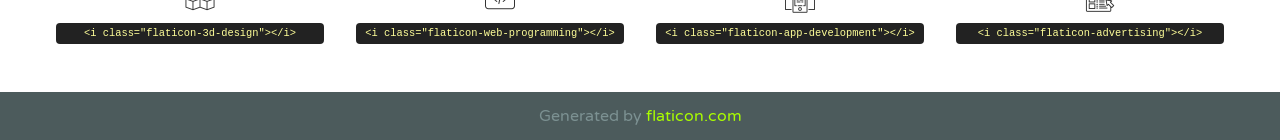
<file: fonts/flaticon/font/flaticon.html>
<!DOCTYPE html>
<!--
  Flaticon icon font: Flaticon
  Creation date: 03/07/2020 09:59
-->
<html>
<!DOCTYPE html>
<html>

<head>
    <title>Flaticon WebFont</title>
    <link href="http://fonts.googleapis.com/css?family=Varela+Round" rel="stylesheet" type="text/css" />
    <link rel="stylesheet" type="text/css" href="flaticon.css">
    <meta charset="UTF-8">
    <style>
    html, body, div, span, applet, object, iframe,
    h1, h2, h3, h4, h5, h6, p, blockquote, pre,
    a, abbr, acronym, address, big, cite, code,
    del, dfn, em, img, ins, kbd, q, s, samp,
    small, strike, strong, sub, sup, tt, var,
    b, u, i, center,
    dl, dt, dd, ol, ul, li,
    fieldset, form, label, legend,
    table, caption, tbody, tfoot, thead, tr, th, td,
    article, aside, canvas, details, embed, 
    figure, figcaption, footer, header, hgroup, 
    menu, nav, output, ruby, section, summary,
    time, mark, audio, video {
        margin: 0;
        padding: 0;
        border: 0;
        font-size: 100%;
        font: inherit;
        vertical-align: baseline;
    }
    /* HTML5 display-role reset for older browsers */
    article, aside, details, figcaption, figure, 
    footer, header, hgroup, menu, nav, section {
        display: block;
    }
    body {
        line-height: 1;
    }
    ol, ul {
        list-style: none;
    }
    blockquote, q {
        quotes: none;
    }
    blockquote:before, blockquote:after,
    q:before, q:after {
        content: '';
        content: none;
    }
    table {
        border-collapse: collapse;
        border-spacing: 0;
    }
    body {
        font-family: 'Varela Round', Helvetica, Arial, sans-serif;
        font-size: 16px;
        color: #222;
    }
    a {
        color: #333;
        border-bottom: 1px solid #a9fd00;
        font-weight: bold;
        text-decoration: none;
    }
    * {
        -moz-box-sizing: border-box;
        -webkit-box-sizing: border-box;
        box-sizing: border-box;
        margin: 0;
        padding: 0;
    }
    [class^="flaticon-"]:before, [class*=" flaticon-"]:before, [class^="flaticon-"]:after, [class*=" flaticon-"]:after {
        font-family: Flaticon;
        font-size: 30px;
        font-style: normal;
        margin-left: 20px;
        color: #333;
    }
    .wrapper {
        max-width: 600px;
        margin: auto;
        padding: 0 1em;
    }
    .title {
        font-size: 1.25em;
        text-align: center;
        margin-bottom: 1em;
        text-transform: uppercase;
    }
    header {
        text-align: center;
        background-color: #222;
        color: #fff;
        padding: 1em;
    }
    header .logo {
        width: 210px;
        height: 38px;
        display: inline-block;
        vertical-align: middle;
        margin-right: 1em;
        border: none;
    }
    header strong {
        font-size: 1.95em;
        font-weight: bold;
        vertical-align: middle;
        margin-top: 5px;
        display: inline-block;
    }
    .demo {
        margin: 2em auto;
        line-height: 1.25em;
    }
    .demo ul li {
        margin-bottom: 1em;
    }
    .demo ul li .num {
        color: #222;
        border-radius: 20px;
        display: inline-block;
        width: 26px;
        padding: 3px;
        height: 26px;
        text-align: center;
        margin-right: 0.5em;
        border: 1px solid #222;
    }
    .demo ul li code {
        background-color: #222;
        border-radius: 4px;
        padding: 0.25em 0.5em;
        display: inline-block;
        color: #fff;
        font-family: Consolas,Monaco,Lucida Console,Liberation Mono,DejaVu Sans Mono,Bitstream Vera Sans Mono,Courier New, monospace;
        font-weight: lighter;
        margin-top: 1em;
        font-size: 0.8em;
        word-break: break-all;
    }
    .demo ul li code.big {
        padding: 1em;
        font-size: 0.9em;
    }
    .demo ul li code .red {
        color: #EF3159;
    }
    .demo ul li code .green {
        color: #ACFF65;
    }
    .demo ul li code .yellow {
        color: #FFFF99;
    }
    .demo ul li code .blue {
        color: #99D3FF;
    }
    .demo ul li code .purple {
        color: #A295FF;
    }
    .demo ul li code .dots {
        margin-top: 0.5em;
        display: block;
    }
    #glyphs {
        border-bottom: 1px solid #ccc;
        padding: 2em 0;
        text-align: center;
    }
    .glyph {
        display: inline-block;
        width: 9em;
        margin: 1em;
        text-align: center;
        vertical-align: top;
        background: #FFF;
    }
    .glyph .glyph-icon {
        padding: 10px;
        display: block;
        font-family:"Flaticon";
        font-size: 64px;
        line-height: 1;
    }
    .glyph .glyph-icon:before {
        font-size: 64px;
        color: #222;
        margin-left: 0;
    }
    .class-name {
        font-size: 0.65em;
        background-color: #222;
        color: #fff;
        border-radius: 4px 4px 0 0;
        padding: 0.5em;
        color: #FFFF99;
        font-family: Consolas,Monaco,Lucida Console,Liberation Mono,DejaVu Sans Mono,Bitstream Vera Sans Mono,Courier New, monospace;
    }
    .author-name {
        font-size: 0.6em;
        background-color: #fcfcfd;
        border: 1px solid #DEDEE4;
        border-top: 0;
        border-radius: 0 0 4px 4px;
        padding: 0.5em;
    }
    .class-name:last-child {
        font-size: 10px;
        color:#888;
    }
    .class-name:last-child a {
        font-size: 10px;
        color:#555;
    }
    .class-name:last-child a:hover {
        color:#a9fd00;
    }
    .glyph > input {
        display: block;
        width: 100px;
        margin: 5px auto;
        text-align: center;
        font-size: 12px;
        cursor: text;
    }
    .glyph > input.icon-input {
        font-family:"Flaticon";
        font-size: 16px;
        margin-bottom: 10px;
    }
    .attribution .title {
        margin-top: 2em;
    }
    .attribution textarea {
        background-color: #fcfcfd;
        padding: 1em;
        border: none;
        box-shadow: none;
        border: 1px solid #DEDEE4;
        border-radius: 4px;
        resize: none;
        width: 100%;
        height: 150px;
        font-size: 0.8em;
        font-family: Consolas,Monaco,Lucida Console,Liberation Mono,DejaVu Sans Mono,Bitstream Vera Sans Mono,Courier New, monospace;
        -webkit-appearance: none;
    }
    .iconsuse {
        margin: 2em auto;
        text-align: center;
        max-width: 1200px;
    }
    .iconsuse:after {
        content: '';
        display: table;
        clear: both;
    }
    .iconsuse .image {
        float: left;
        width: 25%;
        padding: 0 1em;
    }
    .iconsuse .image p {
        margin-bottom: 1em;
    }
    .iconsuse .image span {
        display: block;
        font-size: 0.65em;
        background-color: #222;
        color: #fff;
        border-radius: 4px;
        padding: 0.5em;
        color: #FFFF99;
        margin-top: 1em;
        font-family: Consolas,Monaco,Lucida Console,Liberation Mono,DejaVu Sans Mono,Bitstream Vera Sans Mono,Courier New, monospace;
    }
    #footer {
        text-align: center;
        background-color: #4C5B5C;
        color: #7c9192;
        padding: 1em;
    }
    #footer a {
        border: none;
        color: #a9fd00;
        font-weight: normal;
    }
    @media (max-width: 960px) {
        .iconsuse .image {
            width: 50%;
        }
    }
    @media (max-width: 560px) {
        .iconsuse .image {
            width: 100%;
        }
    }
    </style>
</head>

<body class="characters-off">

    <header>
        <a href="https://www.flaticon.com" target="_blank" class="logo">
            <svg version="1.1" xmlns="http://www.w3.org/2000/svg" xmlns:xlink="http://www.w3.org/1999/xlink" xmlns:a="http://ns.adobe.com/AdobeSVGViewerExtensions/3.0/" viewBox="0 0 560.875 102.036" enable-background="new 0 0 560.875 102.036" xml:space="preserve">
                <defs>
                </defs>
                <g>
                    <g class="letters">
                        <path fill="#ffffff" d="M141.596,29.675c0-3.777,2.985-6.767,6.764-6.767h34.438c3.426,0,6.15,2.728,6.15,6.15
                        c0,3.43-2.724,6.149-6.15,6.149h-27.674v13.091h23.719c3.429,0,6.151,2.724,6.151,6.15c0,3.43-2.723,6.149-6.151,6.149h-23.719
                        v17.574c0,3.773-2.986,6.761-6.764,6.761c-3.779,0-6.764-2.989-6.764-6.761V29.675z"></path>
                        <path fill="#ffffff" d="M193.844,29.149c0-3.781,2.985-6.767,6.764-6.767c3.776,0,6.763,2.985,6.763,6.767v42.957h25.039
                        c3.426,0,6.149,2.726,6.149,6.153c0,3.425-2.723,6.15-6.149,6.15h-31.802c-3.779,0-6.764-2.986-6.764-6.768V29.149z"></path>
                        <path fill="#ffffff" d="M241.891,75.71l21.438-48.407c1.492-3.341,4.215-5.357,7.906-5.357h0.792
                        c3.686,0,6.323,2.017,7.815,5.357l21.439,48.407c0.436,0.967,0.701,1.845,0.701,2.723c0,3.602-2.809,6.501-6.414,6.501
                        c-3.161,0-5.269-1.845-6.499-4.655l-4.132-9.661h-27.059l-4.301,10.102c-1.144,2.631-3.426,4.214-6.237,4.214
                        c-3.517,0-6.24-2.81-6.24-6.325C241.1,77.64,241.451,76.677,241.891,75.71z M279.932,58.666l-8.521-20.297l-8.526,20.297H279.932
                        z"></path>
                        <path fill="#ffffff" d="M314.864,35.387H301.86c-3.429,0-6.239-2.813-6.239-6.238c0-3.429,2.811-6.24,6.239-6.24h39.533
                        c3.426,0,6.237,2.811,6.237,6.24c0,3.425-2.811,6.238-6.237,6.238h-13.001v42.785c0,3.773-2.99,6.761-6.764,6.761
                        c-3.779,0-6.764-2.989-6.764-6.761V35.387z"></path>
                        <path fill="#A9FD00" d="M352.615,29.149c0-3.781,2.985-6.767,6.767-6.767c3.774,0,6.761,2.985,6.761,6.767v49.024
                        c0,3.773-2.987,6.761-6.761,6.761c-3.781,0-6.767-2.989-6.767-6.761V29.149z"></path>
                        <path fill="#A9FD00" d="M374.132,53.836v-0.179c0-17.481,13.178-31.801,32.065-31.801c9.22,0,15.459,2.458,20.557,6.238
                        c1.402,1.054,2.637,2.985,2.637,5.357c0,3.692-2.985,6.59-6.681,6.59c-1.845,0-3.071-0.702-4.044-1.319
                        c-3.776-2.813-7.729-4.393-12.562-4.393c-10.364,0-17.831,8.611-17.831,19.154v0.173c0,10.542,7.291,19.329,17.831,19.329
                        c5.715,0,9.492-1.756,13.359-4.834c1.049-0.874,2.458-1.491,4.039-1.491c3.429,0,6.325,2.813,6.325,6.236
                        c0,2.106-1.056,3.78-2.282,4.834c-5.539,4.834-12.036,7.733-21.878,7.733C387.572,85.464,374.132,71.493,374.132,53.836z"></path>
                        <path fill="#A9FD00" d="M433.009,53.836v-0.179c0-17.481,13.79-31.801,32.766-31.801c18.981,0,32.592,14.143,32.592,31.628v0.173
                        c0,17.483-13.785,31.807-32.769,31.807C446.625,85.464,433.009,71.32,433.009,53.836z M484.224,53.836v-0.179
                        c0-10.539-7.725-19.326-18.626-19.326c-10.893,0-18.449,8.611-18.449,19.154v0.173c0,10.542,7.73,19.329,18.626,19.329
                        C476.676,72.986,484.224,64.378,484.224,53.836z"></path>
                        <path fill="#A9FD00" d="M506.233,29.321c0-3.774,2.99-6.763,6.767-6.763h1.401c3.252,0,5.183,1.583,7.029,3.953l26.093,34.265
                        V29.059c0-3.692,2.99-6.677,6.681-6.677c3.683,0,6.671,2.985,6.671,6.677v48.934c0,3.78-2.987,6.765-6.764,6.765h-0.436
                        c-3.257,0-5.188-1.581-7.034-3.953l-27.056-35.492v32.944c0,3.687-2.985,6.676-6.678,6.676c-3.683,0-6.673-2.989-6.673-6.676
                        V29.321z"></path>
                    </g>
                    <g class="insignia">
                        <path fill="#ffffff" d="M48.372,56.137h12.517l11.156-18.537H37.186L25.688,18.539h57.825L94.668,0H9.271
                        C5.925,0,2.842,1.801,1.198,4.716c-1.644,2.907-1.593,6.482,0.134,9.343l50.38,83.501c1.678,2.781,4.689,4.476,7.938,4.476
                        c3.246,0,6.257-1.695,7.935-4.476l2.898-4.804L48.372,56.137z"></path>
                        <g class="i">
                            <path fill="#A9FD00" d="M93.575,18.539h0.031v0.004l21.652,0.004l2.705-4.488c1.727-2.861,1.778-6.436,0.133-9.343
                            C116.454,1.801,113.371,0,110.026,0h-5.294L93.575,18.539z"></path>
                            <polygon fill="#A9FD00" points="88.291,27.356 64.725,66.486 75.519,84.404 109.942,27.356"></polygon>
                        </g>
                    </g>
                </g>
            </svg>
        </a>
        <strong>Font Demo</strong>
    </header>


    <section class="demo wrapper">

        <p class="title">Instructions</p>

        <ul>
            <li>
                <span class="num">1</span>Copy the "Fonts" files and CSS files to your website CSS folder.
            </li>
            <li>
                <span class="num">2</span>Add the CSS link to your website source code on header.
                <code class="big">
                    &lt;<span class="red">head</span>&gt;
                    <br/><span class="dots">...</span>
                    <br/>&lt;<span class="red">link</span> <span class="green">rel</span>=<span class="yellow">"stylesheet"</span> <span class="green">type</span>=<span class="yellow">"text/css"</span> <span class="green">href</span>=<span class="yellow">"your_website_domain/css_root/flaticon.css"</span>&gt;
                    <br/><span class="dots">...</span>
                    <br/>&lt;/<span class="red">head</span>&gt;
                </code>
            </li>

            <li>
                <p>
                    <span class="num">3</span>Use the icon class on <code>"<span class="blue">display</span>:<span class="purple"> inline</span>"</code> elements:
                    <br />
                    Use example: <code>&lt;<span class="red">i</span> <span class="green">class</span>=<span class="yellow">&quot;flaticon-airplane49&quot;</span>&gt;&lt;/<span class="red">i</span>&gt;</code> or <code>&lt;<span class="red">span</span> <span class="green">class</span>=<span class="yellow">&quot;flaticon-airplane49&quot;</span>&gt;&lt;/<span class="red">span</span>&gt;</code>
            </li>
        </ul>

    </section>




   <section id="glyphs">          
    
      
        <div class="glyph"><div class="glyph-icon flaticon-3d-design"></div>
            <div class="class-name">.flaticon-3d-design</div>
            <div class="author-name">Author: <a data-file="001-3d-design" href="https://www.flaticon.com/authors/xnimrodx">xnimrodx</a> </div> 
        </div>        
        
        <div class="glyph"><div class="glyph-icon flaticon-web-programming"></div>
            <div class="class-name">.flaticon-web-programming</div>
            <div class="author-name">Author: <a data-file="002-web-programming" href="https://www.flaticon.com/authors/icongeek26">Icongeek26</a> </div> 
        </div>        
        
        <div class="glyph"><div class="glyph-icon flaticon-app-development"></div>
            <div class="class-name">.flaticon-app-development</div>
            <div class="author-name">Author: <a data-file="003-app-development" href="https://www.flaticon.com/authors/linector">Linector</a> </div> 
        </div>        
        
        <div class="glyph"><div class="glyph-icon flaticon-advertising"></div>
            <div class="class-name">.flaticon-advertising</div>
            <div class="author-name">Author: <a data-file="004-advertising" href="https://www.flaticon.com/authors/srip">srip</a> </div> 
        </div>        
        
        <div class="glyph"><div class="glyph-icon flaticon-branding"></div>
            <div class="class-name">.flaticon-branding</div>
            <div class="author-name">Author: <a data-file="005-branding" href="http://www.freepik.com">Freepik</a> </div> 
        </div>        
        
        <div class="glyph"><div class="glyph-icon flaticon-vector"></div>
            <div class="class-name">.flaticon-vector</div>
            <div class="author-name">Author: <a data-file="006-vector" href="http://www.freepik.com">Freepik</a> </div> 
        </div>        
        
        <div class="glyph"><div class="glyph-icon flaticon-computer"></div>
            <div class="class-name">.flaticon-computer</div>
            <div class="author-name">Author: <a data-file="007-computer" href="https://www.flaticon.com/authors/xnimrodx">xnimrodx</a> </div> 
        </div>        
        
        <div class="glyph"><div class="glyph-icon flaticon-zoom"></div>
            <div class="class-name">.flaticon-zoom</div>
            <div class="author-name">Author: <a data-file="008-zoom" href="https://www.flaticon.com/authors/phatplus">phatplus</a> </div> 
        </div>        
        
        <div class="glyph"><div class="glyph-icon flaticon-suitcase"></div>
            <div class="class-name">.flaticon-suitcase</div>
            <div class="author-name">Author: <a data-file="009-suitcase" href="https://www.flaticon.com/authors/srip">srip</a> </div> 
        </div>        
        
        <div class="glyph"><div class="glyph-icon flaticon-loyalty"></div>
            <div class="class-name">.flaticon-loyalty</div>
            <div class="author-name">Author: <a data-file="010-loyalty" href="http://www.freepik.com">Freepik</a> </div> 
        </div>        
        
        <div class="glyph"><div class="glyph-icon flaticon-coffee"></div>
            <div class="class-name">.flaticon-coffee</div>
            <div class="author-name">Author: <a data-file="011-coffee" href="http://www.freepik.com">Freepik</a> </div> 
        </div>        
        
        <div class="glyph"><div class="glyph-icon flaticon-calendar"></div>
            <div class="class-name">.flaticon-calendar</div>
            <div class="author-name">Author: <a data-file="012-calendar" href="https://www.flaticon.com/authors/pixel-perfect">Pixel perfect</a> </div> 
        </div>        
        
        <div class="glyph"><div class="glyph-icon flaticon-listening"></div>
            <div class="class-name">.flaticon-listening</div>
            <div class="author-name">Author: <a data-file="013-listening" href="http://www.freepik.com">Freepik</a> </div> 
        </div>        
        
        <div class="glyph"><div class="glyph-icon flaticon-suitcases"></div>
            <div class="class-name">.flaticon-suitcases</div>
            <div class="author-name">Author: <a data-file="014-suitcases" href="http://www.freepik.com">Freepik</a> </div> 
        </div>        
        
        <div class="glyph"><div class="glyph-icon flaticon-video-player"></div>
            <div class="class-name">.flaticon-video-player</div>
            <div class="author-name">Author: <a data-file="015-video-player" href="https://www.flaticon.com/authors/monkik">monkik</a> </div> 
        </div>        
        
        <div class="glyph"><div class="glyph-icon flaticon-football"></div>
            <div class="class-name">.flaticon-football</div>
            <div class="author-name">Author: <a data-file="016-football" href="http://www.freepik.com">Freepik</a> </div> 
        </div>        
        

    </section>



    <section class="attribution wrapper"   style="text-align:center;">

      <div class="title">License and attribution:</div><div class="attrDiv">Font generated by <a href="https://www.flaticon.com">flaticon.com</a>. <div><p>Under <a href="http://creativecommons.org/licenses/by/3.0/">CC</a>: <a data-file="007-computer" href="https://www.flaticon.com/authors/xnimrodx">xnimrodx</a>, <a data-file="002-web-programming" href="https://www.flaticon.com/authors/icongeek26">Icongeek26</a>, <a data-file="003-app-development" href="https://www.flaticon.com/authors/linector">Linector</a>, <a data-file="009-suitcase" href="https://www.flaticon.com/authors/srip">srip</a>, <a data-file="016-football" href="http://www.freepik.com">Freepik</a>, <a data-file="008-zoom" href="https://www.flaticon.com/authors/phatplus">phatplus</a>, <a data-file="012-calendar" href="https://www.flaticon.com/authors/pixel-perfect">Pixel perfect</a>, <a data-file="015-video-player" href="https://www.flaticon.com/authors/monkik">monkik</a></p>  </div>
      </div>
      <div class="title">Copy the Attribution License:</div>

    <textarea onclick="this.focus();this.select();">Font generated by &lt;a href=&quot;https://www.flaticon.com&quot;&gt;flaticon.com&lt;/a&gt;. <p>Under <a href="http://creativecommons.org/licenses/by/3.0/">CC</a>: <a data-file="007-computer" href="https://www.flaticon.com/authors/xnimrodx">xnimrodx</a>, <a data-file="002-web-programming" href="https://www.flaticon.com/authors/icongeek26">Icongeek26</a>, <a data-file="003-app-development" href="https://www.flaticon.com/authors/linector">Linector</a>, <a data-file="009-suitcase" href="https://www.flaticon.com/authors/srip">srip</a>, <a data-file="016-football" href="http://www.freepik.com">Freepik</a>, <a data-file="008-zoom" href="https://www.flaticon.com/authors/phatplus">phatplus</a>, <a data-file="012-calendar" href="https://www.flaticon.com/authors/pixel-perfect">Pixel perfect</a>, <a data-file="015-video-player" href="https://www.flaticon.com/authors/monkik">monkik</a></p>  
     </textarea>

    </section>

    <section class="iconsuse">

          <div class="title">Examples:</div>            
             
            <div class="image">
                <p>
                    <i class="glyph-icon flaticon-3d-design"></i> 
                    <span>&lt;i class=&quot;flaticon-3d-design&quot;&gt;&lt;/i&gt;</span>
                </p>
            </div>
            
            <div class="image">
                <p>
                    <i class="glyph-icon flaticon-web-programming"></i> 
                    <span>&lt;i class=&quot;flaticon-web-programming&quot;&gt;&lt;/i&gt;</span>
                </p>
            </div>
            
            <div class="image">
                <p>
                    <i class="glyph-icon flaticon-app-development"></i> 
                    <span>&lt;i class=&quot;flaticon-app-development&quot;&gt;&lt;/i&gt;</span>
                </p>
            </div>
            
            <div class="image">
                <p>
                    <i class="glyph-icon flaticon-advertising"></i> 
                    <span>&lt;i class=&quot;flaticon-advertising&quot;&gt;&lt;/i&gt;</span>
                </p>
            </div>
                       
        </div>
                            
    </section>

<div id="footer">
    <div>Generated by <a href="https://www.flaticon.com">flaticon.com</a>
    </div>
</div>



</body>
</html>
</file>
<file: fonts/flaticon/font/flaticon.css>
/*
  	Flaticon icon font: Flaticon
  	Creation date: 03/07/2020 09:59
  	*/

@font-face {
  font-family: "Flaticon";
  src: url("./Flaticon.eot");
  src: url("./Flaticon.eot?#iefix") format("embedded-opentype"),
       url("./Flaticon.woff2") format("woff2"),
       url("./Flaticon.woff") format("woff"),
       url("./Flaticon.ttf") format("truetype"),
       url("./Flaticon.svg#Flaticon") format("svg");
  font-weight: normal;
  font-style: normal;
}

@media screen and (-webkit-min-device-pixel-ratio:0) {
  @font-face {
    font-family: "Flaticon";
    src: url("./Flaticon.svg#Flaticon") format("svg");
  }
}

[class^="flaticon-"]:before, [class*=" flaticon-"]:before,
[class^="flaticon-"]:after, [class*=" flaticon-"]:after {   
  font-family: Flaticon;
        font-size: 20px;
font-style: normal;
margin-left: 20px;
}

.flaticon-3d-design:before { content: "\f100"; }
.flaticon-web-programming:before { content: "\f101"; }
.flaticon-app-development:before { content: "\f102"; }
.flaticon-advertising:before { content: "\f103"; }
.flaticon-branding:before { content: "\f104"; }
.flaticon-vector:before { content: "\f105"; }
.flaticon-computer:before { content: "\f106"; }
.flaticon-zoom:before { content: "\f107"; }
.flaticon-suitcase:before { content: "\f108"; }
.flaticon-loyalty:before { content: "\f109"; }
.flaticon-coffee:before { content: "\f10a"; }
.flaticon-calendar:before { content: "\f10b"; }
.flaticon-listening:before { content: "\f10c"; }
.flaticon-suitcases:before { content: "\f10d"; }
.flaticon-video-player:before { content: "\f10e"; }
.flaticon-football:before { content: "\f10f"; }
</file>
